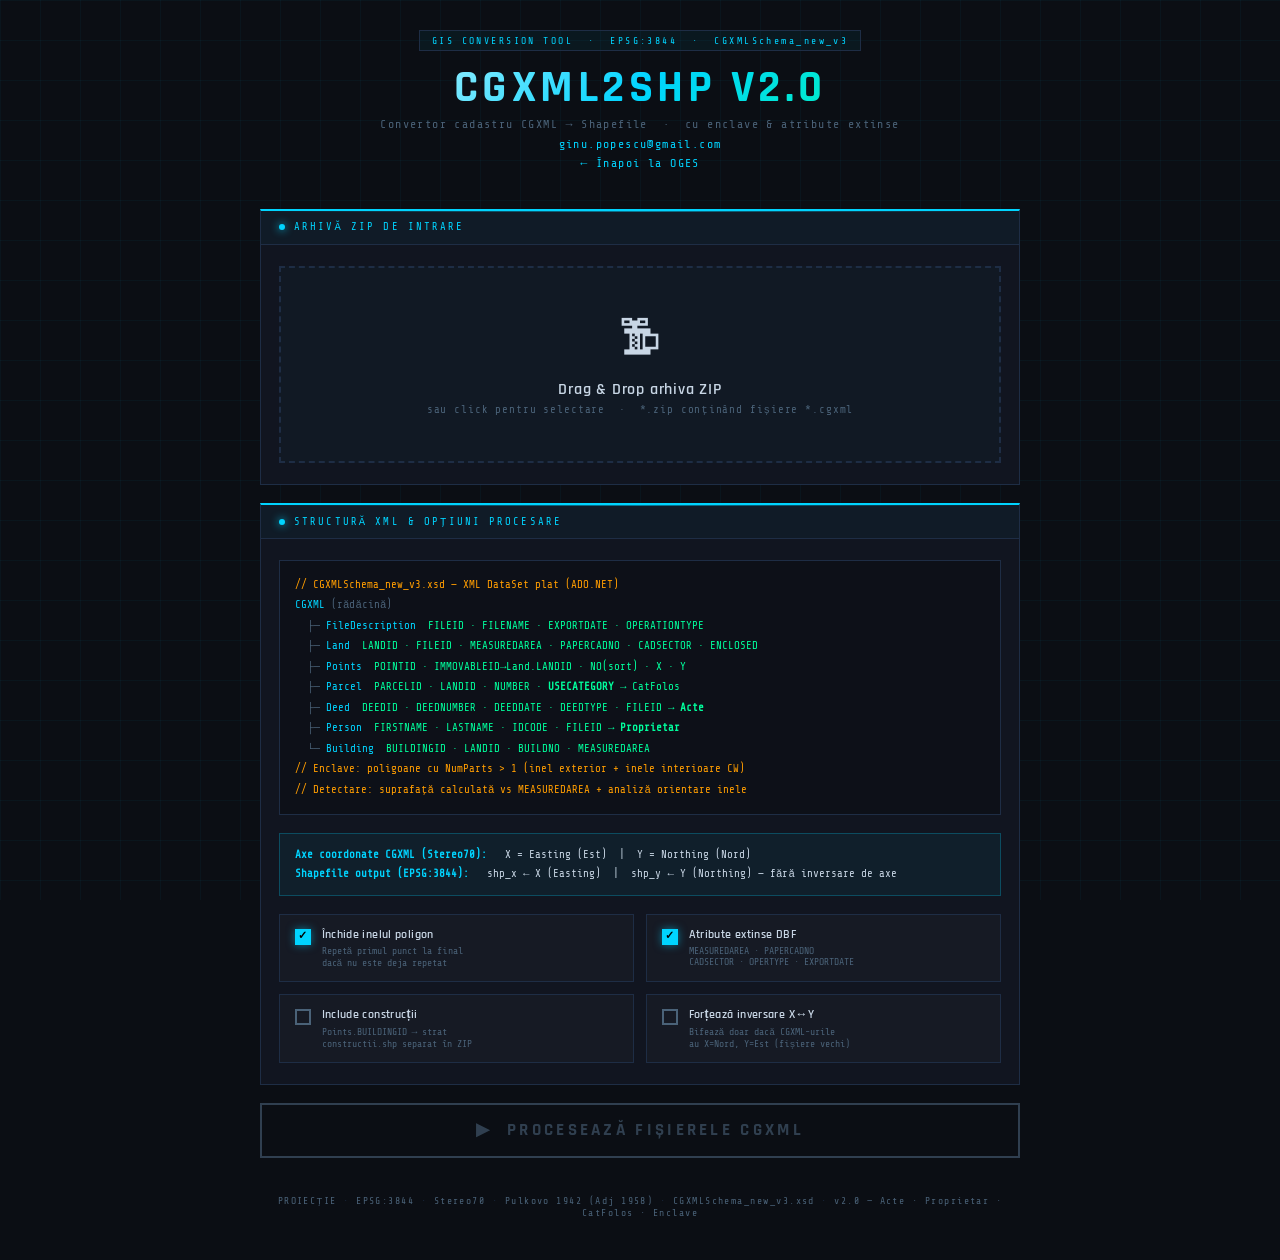
<file: mysite/cgxml2shp/index.html>
<!DOCTYPE html>
<html lang="ro">
<head>
<meta charset="UTF-8">
<meta http-equiv="X-UA-Compatible" content="IE=edge">
<meta name="viewport" content="width=device-width, initial-scale=1.0">
<title>CGXML2SHP v2.0</title>
<link href="https://fonts.googleapis.com/css2?family=Share+Tech+Mono&family=Rajdhani:wght@400;600;700&display=swap" rel="stylesheet">
<script src="lib/jszip.min.js"></script>
<style>
/* ── Reset ── */
*, *::before, *::after { -webkit-box-sizing: border-box; box-sizing: border-box; margin: 0; padding: 0; }

/* ── Variables ── */
:root {
  --bg:      #0b0e14;
  --panel:   #111520;
  --border:  #1e2d45;
  --accent:  #00d4ff;
  --accent2: #00ff9d;
  --warn:    #ff9d00;
  --text:    #c8d6e5;
  --muted:   #4a6278;
  --grid:    rgba(0,212,255,0.04);
}

html { font-size: 15px; }

body {
  background-color: var(--bg);
  color: var(--text);
  font-family: 'Rajdhani', 'Segoe UI', Arial, sans-serif;
  min-height: 100vh;
  padding: 2rem 1rem 3rem;
  position: relative;
  overflow-x: hidden;
}

.bg-grid {
  position: fixed; top: 0; left: 0; right: 0; bottom: 0;
  background-image:
    linear-gradient(var(--grid) 1px, transparent 1px),
    linear-gradient(90deg, var(--grid) 1px, transparent 1px);
  background-size: 40px 40px;
  pointer-events: none; z-index: 0;
}

.container { max-width: 760px; margin: 0 auto; position: relative; z-index: 1; }

/* ── HEADER ── */
header { text-align: center; margin-bottom: 2.5rem; }

.header-badge {
  display: inline-block;
  font-family: 'Share Tech Mono', monospace;
  font-size: 0.65rem;
  color: var(--accent);
  letter-spacing: 0.25em;
  border: 1px solid var(--border);
  padding: 0.25rem 0.8rem;
  margin-bottom: 1rem;
  background: rgba(0,212,255,0.05);
  animation: pulse-border 3s infinite;
}

@keyframes pulse-border {
  0%,100% { border-color: var(--border); }
  50%      { border-color: rgba(0,212,255,0.4); }
}

h1 {
  font-family: 'Rajdhani', sans-serif;
  font-size: 3rem; font-weight: 700;
  letter-spacing: 0.1em; text-transform: uppercase; line-height: 1;
  margin-bottom: 0.5rem;
  color: var(--accent);
  background: linear-gradient(135deg, #fff 0%, #00d4ff 50%, #00ff9d 100%);
  -webkit-background-clip: text; -webkit-text-fill-color: transparent; background-clip: text;
}

.subtitle {
  font-family: 'Share Tech Mono', monospace;
  font-size: 0.78rem; color: var(--muted); letter-spacing: 0.12em; margin-top: 0.4rem;
}
.subtitle a { color: var(--accent); text-decoration: none; }
.subtitle a:hover { text-decoration: underline; }

/* ── PANEL ── */
.panel {
  background: var(--panel); border: 1px solid var(--border);
  border-top: 2px solid var(--accent); margin-bottom: 1.2rem;
  position: relative; overflow: hidden;
}
.panel-accent-line {
  position: absolute; top: 0; left: 0; right: 0; height: 1px;
  background: linear-gradient(90deg, transparent, var(--accent), transparent); opacity: 0.5;
}
.panel-header {
  display: flex; align-items: center; gap: 0.6rem;
  padding: 0.7rem 1.2rem; border-bottom: 1px solid var(--border);
  background: rgba(0,212,255,0.03);
}
.panel-dot {
  width: 6px; height: 6px; border-radius: 50%;
  background: var(--accent); box-shadow: 0 0 8px var(--accent); flex-shrink: 0;
}
.panel-label {
  font-family: 'Share Tech Mono', monospace;
  font-size: 0.7rem; letter-spacing: 0.2em; color: var(--accent); text-transform: uppercase;
}
.panel-body { padding: 1.4rem 1.2rem; }

/* ── DROP ZONE ── */
.drop-zone {
  border: 2px dashed var(--border); padding: 3rem 2rem; text-align: center; cursor: pointer;
  transition: all 0.25s; position: relative; background: rgba(0,212,255,0.02);
}
.drop-zone:hover, .drop-zone.drag-over {
  border-color: var(--accent); background: rgba(0,212,255,0.06);
  box-shadow: inset 0 0 30px rgba(0,212,255,0.05);
}
.drop-zone input[type="file"] {
  position: absolute; top:0; left:0; right:0; bottom:0;
  opacity:0; cursor:pointer; width:100%; height:100%; font-size:0;
}
.drop-icon { font-size: 2.8rem; margin-bottom: 0.8rem; display: block; }
.drop-title { font-size: 1.05rem; font-weight: 600; color: var(--text); margin-bottom: 0.3rem; letter-spacing: 0.05em; }
.drop-hint { font-family: 'Share Tech Mono', monospace; font-size: 0.72rem; color: var(--muted); letter-spacing: 0.08em; }
.file-selected { margin-top: 1rem; font-family: 'Share Tech Mono', monospace; font-size: 0.78rem; color: var(--accent2); display: none; word-break: break-all; }

/* ── SCHEMA INFO ── */
.schema-info {
  font-family: 'Share Tech Mono', monospace; font-size: 0.72rem; color: var(--muted);
  line-height: 1.9; margin-bottom: 1.2rem; padding: 0.9rem 1rem;
  border: 1px solid var(--border); background: rgba(0,0,0,0.25);
}
.sc { color: var(--warn); } .st { color: var(--accent); } .sf { color: var(--accent2); }

/* ── AXIS INFO BOX ── */
.axis-box {
  border: 1px solid rgba(0,212,255,0.25); padding: 0.75rem 1rem;
  background: rgba(0,212,255,0.05); margin-bottom: 1.2rem;
  font-family: 'Share Tech Mono', monospace; font-size: 0.72rem; line-height: 1.8; color: var(--text);
}
.axis-box strong { color: var(--accent); }

/* ── OPTIONS GRID ── */
.options-grid { display: flex; flex-wrap: wrap; gap: 0.8rem; }
.option-item {
  flex: 1 1 46%; display: flex; align-items: flex-start; gap: 0.7rem;
  padding: 0.8rem 1rem; border: 1px solid var(--border); background: rgba(255,255,255,0.02);
  cursor: pointer; transition: all 0.2s; user-select: none;
}
.option-item:hover { border-color: var(--accent); background: rgba(0,212,255,0.04); }
.option-item input[type="checkbox"] {
  appearance: none; width: 16px; height: 16px; min-width: 16px;
  border: 2px solid var(--muted); background: transparent; cursor: pointer;
  position: relative; margin-top: 2px; transition: all 0.2s;
}
.option-item input[type="checkbox"]:checked {
  background: var(--accent); border-color: var(--accent); box-shadow: 0 0 8px rgba(0,212,255,0.5);
}
.option-item input[type="checkbox"]:checked::after {
  content: '\2713'; position: absolute; top: -2px; left: 1px;
  font-size: 11px; color: #000; font-weight: 700;
}
.opt-text { font-size: 0.82rem; font-weight: 600; letter-spacing: 0.03em; line-height: 1.3; }
.opt-sub { font-family: 'Share Tech Mono', monospace; font-size: 0.65rem; color: var(--muted); margin-top: 0.15rem; }

/* ── RUN BUTTON ── */
.btn-run {
  display: block; width: 100%; padding: 1rem;
  font-family: 'Rajdhani', sans-serif; font-size: 1.1rem; font-weight: 700;
  letter-spacing: 0.2em; text-transform: uppercase;
  background: transparent; border: 2px solid var(--accent); color: var(--accent);
  cursor: pointer; transition: all 0.25s; position: relative; overflow: hidden; margin-bottom: 1.2rem;
}
.btn-run:hover:not(:disabled) { color: #000; background: var(--accent); }
.btn-run:disabled { border-color: var(--muted); color: var(--muted); cursor: not-allowed; opacity: 0.6; }

/* ── PROGRESS ── */
.progress-wrap { display: none; height: 3px; background: var(--border); margin-bottom: 1.2rem; overflow: hidden; }
.progress-bar {
  height: 100%; width: 0%;
  background: linear-gradient(90deg, var(--accent), var(--accent2)); transition: width 0.3s;
  box-shadow: 0 0 10px var(--accent);
}
.progress-bar.ind {
  width: 100%;
  background: linear-gradient(90deg, transparent 0%, var(--accent) 50%, transparent 100%);
  background-size: 200% 100%;
  animation: shimmer 1.5s infinite;
}
@keyframes shimmer { 0%{ background-position: -200% 0; } 100%{ background-position: 200% 0; } }

/* ── STATS ── */
.stats-strip {
  display: none; flex-direction: row; border: 1px solid var(--border);
  margin-bottom: 1.2rem; overflow: hidden;
}
.stat-cell { flex: 1; background: var(--panel); padding: 0.8rem 0.5rem; text-align: center; border-right: 1px solid var(--border); }
.stat-cell:last-child { border-right: none; }
.stat-val { font-family: 'Share Tech Mono', monospace; font-size: 1.5rem; color: var(--accent); display: block; line-height: 1; }
.stat-lbl { font-size: 0.65rem; color: var(--muted); letter-spacing: 0.08em; text-transform: uppercase; margin-top: 0.25rem; }

/* ── LOG ── */
.log-area {
  font-family: 'Share Tech Mono', monospace; font-size: 0.74rem; line-height: 1.8;
  max-height: 300px; overflow-y: auto; padding: 1rem; background: #080b10;
  border: 1px solid var(--border); display: none; margin-bottom: 1.2rem;
}
.log-area::-webkit-scrollbar { width: 4px; }
.log-area::-webkit-scrollbar-track { background: transparent; }
.log-area::-webkit-scrollbar-thumb { background: var(--border); }
.log-line { display: block; }
.log-line.info  { color: var(--text); }
.log-line.ok    { color: var(--accent2); }
.log-line.warn  { color: var(--warn); }
.log-line.error { color: #ff4444; }
.log-line.head  { color: var(--accent); }
.log-line.dim   { color: var(--muted); }
.log-line::before { content: '▶  '; color: var(--muted); }

/* ── DOWNLOAD BUTTON ── */
.btn-download {
  display: none; width: 100%; padding: 1rem;
  font-family: 'Rajdhani', sans-serif; font-size: 1.05rem; font-weight: 700;
  letter-spacing: 0.15em; text-transform: uppercase;
  background: rgba(0,255,157,0.07); border: 2px solid var(--accent2); color: var(--accent2);
  cursor: pointer; transition: all 0.25s;
}
.btn-download:hover { color: #000; background: var(--accent2); }

/* ── FOOTER ── */
footer {
  text-align: center; margin-top: 2.5rem;
  font-family: 'Share Tech Mono', monospace; font-size: 0.65rem; color: var(--muted); letter-spacing: 0.15em;
}
footer .sep { color: var(--border); }

@media (max-width: 520px) {
  h1 { font-size: 2rem; }
  .option-item { flex: 1 1 100%; }
  .stats-strip { flex-wrap: wrap; }
  .stat-cell { flex: 0 0 50%; }
}
</style>
</head>
<body>
<div class="bg-grid"></div>
<div class="container">

  <header>
    <div class="header-badge">GIS CONVERSION TOOL &nbsp;&middot;&nbsp; EPSG:3844 &nbsp;&middot;&nbsp; CGXMLSchema_new_v3</div>
    <h1>CGXML2SHP v2.0</h1>
    <div class="subtitle">Convertor cadastru CGXML &rarr; Shapefile &nbsp;&middot;&nbsp; cu enclave &amp; atribute extinse</div>
    <div class="subtitle"><a href="mailto:ginu.popescu@gmail.com">ginu.popescu@gmail.com</a></div>
    <div class="subtitle"><a href="../index.html">&larr; Înapoi la OGES</a></div>
  </header>

  <!-- INPUT -->
  <div class="panel">
    <div class="panel-accent-line"></div>
    <div class="panel-header"><div class="panel-dot"></div><span class="panel-label">Arhivă ZIP de intrare</span></div>
    <div class="panel-body">
      <div class="drop-zone" id="dropZone">
        <input type="file" id="fileInput" accept=".zip" title="Selectați arhiva ZIP">
        <span class="drop-icon">🗜</span>
        <div class="drop-title">Drag &amp; Drop arhiva ZIP</div>
        <div class="drop-hint">sau click pentru selectare &nbsp;&middot;&nbsp; *.zip conținând fișiere *.cgxml</div>
        <div class="file-selected" id="fileSelected"></div>
      </div>
    </div>
  </div>

  <!-- OPTIONS -->
  <div class="panel">
    <div class="panel-accent-line"></div>
    <div class="panel-header"><div class="panel-dot"></div><span class="panel-label">Structură XML &amp; Opțiuni procesare</span></div>
    <div class="panel-body">

      <div class="schema-info">
        <span class="sc">// CGXMLSchema_new_v3.xsd — XML DataSet plat (ADO.NET)</span><br>
        <span class="st">CGXML</span> (rădăcină)<br>
        &nbsp;&nbsp;├─ <span class="st">FileDescription</span>&nbsp;&nbsp;<span class="sf">FILEID · FILENAME · EXPORTDATE · OPERATIONTYPE</span><br>
        &nbsp;&nbsp;├─ <span class="st">Land</span>&nbsp;&nbsp;<span class="sf">LANDID · FILEID · MEASUREDAREA · PAPERCADNO · CADSECTOR · ENCLOSED</span><br>
        &nbsp;&nbsp;├─ <span class="st">Points</span>&nbsp;&nbsp;<span class="sf">POINTID · IMMOVABLEID→Land.LANDID · NO(sort) · X · Y</span><br>
        &nbsp;&nbsp;├─ <span class="st">Parcel</span>&nbsp;&nbsp;<span class="sf">PARCELID · LANDID · NUMBER · <strong>USECATEGORY</strong> → CatFolos</span><br>
        &nbsp;&nbsp;├─ <span class="st">Deed</span>&nbsp;&nbsp;<span class="sf">DEEDID · DEEDNUMBER · DEEDDATE · DEEDTYPE · FILEID → <strong>Acte</strong></span><br>
        &nbsp;&nbsp;├─ <span class="st">Person</span>&nbsp;&nbsp;<span class="sf">FIRSTNAME · LASTNAME · IDCODE · FILEID → <strong>Proprietar</strong></span><br>
        &nbsp;&nbsp;└─ <span class="st">Building</span>&nbsp;&nbsp;<span class="sf">BUILDINGID · LANDID · BUILDNO · MEASUREDAREA</span><br>
        <span class="sc">// Enclave: poligoane cu NumParts &gt; 1 (inel exterior + inele interioare CW)</span><br>
        <span class="sc">// Detectare: suprafață calculată vs MEASUREDAREA + analiză orientare inele</span>
      </div>

      <div class="axis-box">
        <strong>Axe coordonate CGXML (Stereo70):</strong>&nbsp;&nbsp;
        X = Easting (Est)&nbsp;&nbsp;|&nbsp;&nbsp;Y = Northing (Nord)<br>
        <strong>Shapefile output (EPSG:3844):</strong>&nbsp;&nbsp;
        shp_x ← X (Easting)&nbsp;&nbsp;|&nbsp;&nbsp;shp_y ← Y (Northing)&nbsp;&mdash;&nbsp;fără inversare de axe
      </div>

      <div class="options-grid">
        <label class="option-item">
          <input type="checkbox" id="optCloseRing" checked>
          <div>
            <div class="opt-text">Închide inelul poligon</div>
            <div class="opt-sub">Repetă primul punct la final<br>dacă nu este deja repetat</div>
          </div>
        </label>
        <label class="option-item">
          <input type="checkbox" id="optRichDBF" checked>
          <div>
            <div class="opt-text">Atribute extinse DBF</div>
            <div class="opt-sub">MEASUREDAREA · PAPERCADNO<br>CADSECTOR · OPERTYPE · EXPORTDATE</div>
          </div>
        </label>
        <label class="option-item">
          <input type="checkbox" id="optBuildings">
          <div>
            <div class="opt-text">Include construcții</div>
            <div class="opt-sub">Points.BUILDINGID → strat<br>constructii.shp separat în ZIP</div>
          </div>
        </label>
        <label class="option-item">
          <input type="checkbox" id="optSwapXY">
          <div>
            <div class="opt-text">Forțează inversare X↔Y</div>
            <div class="opt-sub">Bifează doar dacă CGXML-urile<br>au X=Nord, Y=Est (fișiere vechi)</div>
          </div>
        </label>
      </div>
    </div>
  </div>

  <!-- RUN -->
  <button type="button" class="btn-run" id="btnRun" disabled>
    ▶&nbsp;&nbsp;Procesează fișierele CGXML
  </button>

  <!-- PROGRESS -->
  <div class="progress-wrap" id="progressWrap">
    <div class="progress-bar ind" id="progressBar"></div>
  </div>

  <!-- STATS -->
  <div class="stats-strip" id="statsStrip">
    <div class="stat-cell"><span class="stat-val" id="statFiles">0</span><div class="stat-lbl">Fișiere CGXML</div></div>
    <div class="stat-cell"><span class="stat-val" id="statLands">0</span><div class="stat-lbl">Terenuri Land</div></div>
    <div class="stat-cell"><span class="stat-val" id="statPolys">0</span><div class="stat-lbl">Poligoane SHP</div></div>
    <div class="stat-cell"><span class="stat-val" id="statEnclaves">0</span><div class="stat-lbl">Cu enclave</div></div>
    <div class="stat-cell"><span class="stat-val" id="statPts">0</span><div class="stat-lbl">Puncte totale</div></div>
  </div>

  <!-- LOG -->
  <div class="log-area" id="logArea"></div>

  <!-- DOWNLOAD -->
  <button type="button" class="btn-download" id="btnDownload">
    ⬇&nbsp;&nbsp;Descarcă arhiva ZIP cu fișierele SHP
  </button>

  <footer>
    PROIECȚIE <span class="sep">&middot;</span> EPSG:3844
    <span class="sep">&middot;</span> Stereo70
    <span class="sep">&middot;</span> Pulkovo 1942 (Adj 1958)
    <span class="sep">&middot;</span> CGXMLSchema_new_v3.xsd
    <span class="sep">&middot;</span> v2.0 — Acte · Proprietar · CatFolos · Enclave
  </footer>

</div>

<script>
/*
 * CGXML to SHP — Browser Shapefile Generator  v2.0
 * Schema : CGXMLSchema_new_v3.xsd
 * Output : EPSG:3844 (Stereo70 / Pulkovo 1942 Adj 1958)
 *
 * Nou în v2.0:
 *   - Atribute: Acte (din Deed), Proprietar (din Person: Firstname+Lastname+IDcode),
 *               CatFolos (din Parcel.USECATEGORY)
 *   - Suport enclave: poligoane cu mai multe inele (NumParts > 1)
 *     Detectare: inel outer = CCW, inele inner (enclave) = CW
 *     Verificare vs MEASUREDAREA pentru logging
 *
 * Relaţii schema:
 *   Points.IMMOVABLEID    → Land.LANDID
 *   Land.FILEID           → FileDescription.FILEID
 *   Deed.FILEID           → FileDescription.FILEID  (toate actele fișierului)
 *   Person.FILEID         → FileDescription.FILEID  (toți proprietarii fișierului)
 *   Parcel.LANDID         → Land.LANDID
 *
 * Coordonate:
 *   CGXML X = Easting  → SHP x (fără swap implicit)
 *   CGXML Y = Northing → SHP y
 */

/* ── PRJ string (EPSG:3844) ── */
var PRJ = 'PROJCS["Pulkovo_1942_Adj_1958_Stereo70",' +
  'GEOGCS["GCS_Pulkovo_1942_Adj_1958",' +
  'DATUM["D_Pulkovo_1942_Adj_1958",' +
  'SPHEROID["Krassowsky_1940",6378245.0,298.3]],' +
  'PRIMEM["Greenwich",0.0],' +
  'UNIT["Degree",0.0174532925199433]],' +
  'PROJECTION["Double_Stereographic"],' +
  'PARAMETER["False_Easting",500000.0],' +
  'PARAMETER["False_Northing",500000.0],' +
  'PARAMETER["Central_Meridian",25.0],' +
  'PARAMETER["Scale_Factor",0.99975],' +
  'PARAMETER["Latitude_Of_Origin",46.0],' +
  'UNIT["Meter",1.0]]';

/* ── State ── */
var selectedFile  = null;
var outputZipBlob = null;

/* ── DOM refs ── */
var elLog   = document.getElementById('logArea');
var elRun   = document.getElementById('btnRun');
var elDl    = document.getElementById('btnDownload');
var elStats = document.getElementById('statsStrip');
var elProg  = document.getElementById('progressWrap');
var elDZ    = document.getElementById('dropZone');
var elFI    = document.getElementById('fileInput');
var elFSel  = document.getElementById('fileSelected');

/* ── Logging ── */
function log(msg, cls) {
  cls = cls || 'info';
  elLog.style.display = 'block';
  var s = document.createElement('span');
  s.className = 'log-line ' + cls;
  s.textContent = msg;
  elLog.appendChild(s);
  elLog.scrollTop = elLog.scrollHeight;
}
function clearLog() {
  while (elLog.firstChild) elLog.removeChild(elLog.firstChild);
  elLog.style.display = 'none';
}
function setProg(on) { elProg.style.display = on ? 'block' : 'none'; }

/* ── File input ── */
function handleFile(f) {
  if (!f) return;
  if (f.name.toLowerCase().indexOf('.zip') === -1) { alert('Vă rugăm selectați un fișier .zip'); return; }
  selectedFile = f;
  elFSel.style.display = 'block';
  elFSel.textContent = '📁 ' + f.name + '  (' + (f.size / 1024).toFixed(1) + ' KB)';
  elRun.disabled = false;
  elDl.style.display = 'none';
  outputZipBlob = null;
  elStats.style.display = 'none';
  clearLog();
}

elFI.addEventListener('change', function(e) {
  var files = e.target.files;
  if (files && files[0]) handleFile(files[0]);
});
elDZ.addEventListener('dragover',  function(e){ e.preventDefault(); e.stopPropagation(); elDZ.classList.add('drag-over'); });
elDZ.addEventListener('dragleave', function(e){ e.preventDefault(); elDZ.classList.remove('drag-over'); });
elDZ.addEventListener('drop',      function(e){
  e.preventDefault(); e.stopPropagation(); elDZ.classList.remove('drag-over');
  if (e.dataTransfer && e.dataTransfer.files && e.dataTransfer.files[0]) handleFile(e.dataTransfer.files[0]);
});

/* ── Run ── */
elRun.addEventListener('click', function() { processAll(); });

function processAll() {
  if (!selectedFile) return;
  clearLog(); setProg(true); elRun.disabled = true;
  elDl.style.display = 'none'; outputZipBlob = null; elStats.style.display = 'none';

  var reader = new FileReader();
  reader.onload = function(e) {
    JSZip.loadAsync(e.target.result).then(function(zip) {
      return processZip(zip);
    }).catch(function(err) {
      log('EROARE JSZip: ' + err.message, 'error');
      setProg(false); elRun.disabled = false;
    });
  };
  reader.onerror = function() {
    log('EROARE: Nu s-a putut citi fișierul.', 'error');
    setProg(false); elRun.disabled = false;
  };
  reader.readAsArrayBuffer(selectedFile);
}

function processZip(zip) {
  log('Citire arhivă ZIP ...', 'head');
  var entries = [];
  zip.forEach(function(relPath, zipFile) {
    if (!zipFile.dir && relPath.toLowerCase().indexOf('.cgxml') !== -1)
      entries.push({ path: relPath, file: zipFile });
  });

  if (entries.length === 0) {
    log('EROARE: Nu există fișiere .cgxml în arhivă!', 'error');
    setProg(false); elRun.disabled = false;
    return Promise.resolve();
  }
  log('Găsite ' + entries.length + ' fișier(e) CGXML', 'ok');

  var swapXY    = document.getElementById('optSwapXY').checked;
  var closeRing = document.getElementById('optCloseRing').checked;
  var richDBF   = document.getElementById('optRichDBF').checked;
  var inclBld   = document.getElementById('optBuildings').checked;

  var allLandPolys = [], allBldPolys = [];
  var totalLands = 0, totalPts = 0, totalEnclaves = 0;

  var chain = Promise.resolve();
  for (var fi = 0; fi < entries.length; fi++) {
    (function(idx) {
      chain = chain.then(function() {
        var entry = entries[idx];
        var fname = entry.path.split('/').pop();
        log('[' + (idx+1) + '/' + entries.length + ']  ' + fname, 'head');

        return entry.file.async('string').then(function(xml) {
          var result;
          try { result = parseCGXML(xml, fname, swapXY, closeRing, inclBld); }
          catch(e) { log('  -> Eroare XML: ' + e.message, 'error'); return; }

          totalLands += result.nLands;
          log('  Land-uri: ' + result.nLands + '  |  Puncte brute: ' + result.nRawPts, 'dim');
          if (result.nSkipped > 0) log('  Ignorate (< 3 puncte): ' + result.nSkipped, 'warn');

          for (var i = 0; i < result.landPolys.length; i++) {
            var poly = result.landPolys[i];
            poly.attrs.ID = allLandPolys.length + 1;
            var nPts = 0;
            for (var r = 0; r < poly.rings.length; r++) nPts += poly.rings[r].length;
            totalPts += nPts;
            if (poly.rings.length > 1) totalEnclaves++;
            log('  OK LANDID=' + poly.attrs.LANDID +
                '  rings=' + poly.rings.length +
                '  pct=' + nPts +
                '  PAPERCADNO="' + (poly.attrs.PAPERCADNO || '-') + '"' +
                (poly.rings.length > 1 ? '  [ENCLAVĂ]' : ''), poly.rings.length > 1 ? 'warn' : 'ok');
            allLandPolys.push(poly);
          }

          if (inclBld) {
            for (var j = 0; j < result.bldPolys.length; j++) {
              var bp = result.bldPolys[j]; bp.attrs.ID = allBldPolys.length + 1;
              allBldPolys.push(bp);
            }
            if (result.bldPolys.length > 0) log('  Construcții: ' + result.bldPolys.length, 'info');
          }
        }).catch(function(e) { log('  -> Eroare citire: ' + e.message, 'error'); });
      });
    })(fi);
  }

  return chain.then(function() {
    if (allLandPolys.length === 0) {
      log('EROARE: Niciun poligon Land valid!', 'error');
      setProg(false); elRun.disabled = false; return;
    }
    log('--- TOTAL: ' + allLandPolys.length + ' poligoane, ' + totalEnclaves + ' cu enclave, ' + totalPts + ' puncte', 'head');
    log('Generare fișiere shapefile ...', 'info');

    var shpL = buildSHP(allLandPolys);
    var dbfL = buildDBF(allLandPolys, richDBF, 'land');

    var outZip = new JSZip();
    outZip.file('teren.shp', shpL.shpBuf);
    outZip.file('teren.shx', shpL.shxBuf);
    outZip.file('teren.dbf', dbfL);
    outZip.file('teren.prj', PRJ);
    outZip.file('teren.cpg', 'UTF-8');

    if (inclBld && allBldPolys.length > 0) {
      var shpB = buildSHP(allBldPolys);
      var dbfB = buildDBF(allBldPolys, richDBF, 'building');
      outZip.file('constructii.shp', shpB.shpBuf);
      outZip.file('constructii.shx', shpB.shxBuf);
      outZip.file('constructii.dbf', dbfB);
      outZip.file('constructii.prj', PRJ);
      outZip.file('constructii.cpg', 'UTF-8');
      log('Strat constructii.shp: ' + allBldPolys.length + ' poligoane', 'ok');
    }

    return outZip.generateAsync({ type: 'blob', compression: 'DEFLATE' }).then(function(blob) {
      outputZipBlob = blob;
      log('ZIP generat: ' + (blob.size / 1024).toFixed(1) + ' KB', 'ok');
      document.getElementById('statFiles').textContent    = entries.length;
      document.getElementById('statLands').textContent    = totalLands;
      document.getElementById('statPolys').textContent    = allLandPolys.length;
      document.getElementById('statEnclaves').textContent = totalEnclaves;
      document.getElementById('statPts').textContent      = totalPts;
      elStats.style.display = 'flex';
      elDl.style.display = 'block';
      setProg(false); elRun.disabled = false;
    });
  });
}

/* ════════════════════════════════════════════════════════════
   CGXML PARSER — CGXMLSchema_new_v3.xsd
   ════════════════════════════════════════════════════════════ */
function parseCGXML(xmlText, filename, swapXY, closeRing, inclBld) {
  var parser = new DOMParser();
  var doc    = parser.parseFromString(xmlText, 'application/xml');
  var pe = doc.querySelector('parsererror') || doc.getElementsByTagName('parsererror')[0];
  if (pe) throw new Error(pe.textContent.slice(0, 120));

  /* ── helpers ── */
  function childEl(el, tag) {
    var ch = el.children || el.childNodes;
    for (var i = 0; i < ch.length; i++) if (ch[i].tagName === tag) return ch[i];
    return null;
  }
  function ct(el, tag) { var c = childEl(el, tag); return c ? (c.textContent || '').trim() : ''; }
  function cf(el, tag) { var v = ct(el, tag); return v !== '' ? parseFloat(v) : NaN; }
  function ci(el, tag) { var v = ct(el, tag); return v !== '' ? parseInt(v, 10) : NaN; }

  /* ── FileDescription ── */
  var fdMap = {};
  var fdEls = doc.getElementsByTagName('FileDescription');
  for (var i = 0; i < fdEls.length; i++) {
    var fd = fdEls[i], fdId = ci(fd, 'FILEID');
    if (!isNaN(fdId)) fdMap[fdId] = {
      FILENAME:      ct(fd, 'FILENAME'),
      EXPORTDATE:    ct(fd, 'EXPORTDATE').slice(0, 10),
      OPERATIONTYPE: ct(fd, 'OPERATIONTYPE'),
    };
  }

  /* ── Deed — group by FILEID, concatenate DEEDNUMBER/DEEDDATE/DEEDTYPE ── */
  var deedsByFile = {};  /* fileid → array of deed strings */
  var deedEls = doc.getElementsByTagName('Deed');
  for (var i = 0; i < deedEls.length; i++) {
    var dEl = deedEls[i];
    var dFid = ci(dEl, 'FILEID');
    if (isNaN(dFid)) continue;
    var dNum  = ct(dEl, 'DEEDNUMBER');
    var dDate = ct(dEl, 'DEEDDATE').slice(0, 10);
    var dType = ct(dEl, 'DEEDTYPE');
    var dStr  = [dType, dNum, dDate].filter(Boolean).join('/');
    if (!deedsByFile[dFid]) deedsByFile[dFid] = [];
    deedsByFile[dFid].push(dStr);
  }

  /* ── Person — group by FILEID, build "Prenume NUME (IDcode)" strings ── */
  var personsByFile = {};  /* fileid → array of person strings */
  var personEls = doc.getElementsByTagName('Person');
  for (var i = 0; i < personEls.length; i++) {
    var pEl  = personEls[i];
    var pFid = ci(pEl, 'FILEID');
    if (isNaN(pFid)) continue;
    var fn  = ct(pEl, 'FIRSTNAME');
    var ln  = ct(pEl, 'LASTNAME');
    var idc = ct(pEl, 'IDCODE');
    var parts = [];
    if (fn) parts.push(fn);
    if (ln) parts.push(ln);
    var pStr = parts.join(' ');
    if (idc) pStr += ' (' + idc + ')';
    if (!personsByFile[pFid]) personsByFile[pFid] = [];
    if (pStr.trim()) personsByFile[pFid].push(pStr);
  }

  /* ── Land ── */
  var landMap = {};
  var landEls = doc.getElementsByTagName('Land');
  for (var i = 0; i < landEls.length; i++) {
    var lEl = landEls[i], lId = ci(lEl, 'LANDID');
    if (!isNaN(lId)) landMap[lId] = {
      LANDID:       lId,
      FILEID:       ci(lEl, 'FILEID'),
      CADSECTOR:    ct(lEl, 'CADSECTOR'),
      MEASUREDAREA: cf(lEl, 'MEASUREDAREA'),
      PAPERCADNO:   ct(lEl, 'PAPERCADNO'),
      E2IDENTIFIER: ct(lEl, 'E2IDENTIFIER'),
      TOPONO:       ct(lEl, 'TOPONO'),
      CADGENNO:     ct(lEl, 'CADGENNO'),
      ENCLOSED:     ct(lEl, 'ENCLOSED').toLowerCase() === 'true',
    };
  }

  /* ── Parcel — group by LANDID, collect USECATEGORY values ── */
  var parcelsByLand = {};  /* landId → array of USECATEGORY strings */
  var parcelEls = doc.getElementsByTagName('Parcel');
  for (var i = 0; i < parcelEls.length; i++) {
    var pcel = parcelEls[i], pLid = ci(pcel, 'LANDID');
    if (isNaN(pLid)) continue;
    var uc = ct(pcel, 'USECATEGORY');
    if (!parcelsByLand[pLid]) parcelsByLand[pLid] = [];
    if (uc && parcelsByLand[pLid].indexOf(uc) === -1) parcelsByLand[pLid].push(uc);
  }

  /* ── Building ── */
  var bldMap = {};
  if (inclBld) {
    var bldEls = doc.getElementsByTagName('Building');
    for (var i = 0; i < bldEls.length; i++) {
      var bEl = bldEls[i], bId = ci(bEl, 'BUILDINGID');
      if (!isNaN(bId)) bldMap[bId] = {
        BUILDINGID: bId, LANDID: ci(bEl, 'LANDID'),
        BUILDNO: ci(bEl, 'BUILDNO'), MEASUREDAREA: cf(bEl, 'MEASUREDAREA'),
      };
    }
  }

  /* ── Points — group by IMMOVABLEID / BUILDINGID ── */
  var ptsByLand = {}, ptsByBld = {}, nRawPts = 0;
  var ptEls = doc.getElementsByTagName('Points');
  for (var i = 0; i < ptEls.length; i++) {
    var pEl   = ptEls[i];
    var immId = ci(pEl, 'IMMOVABLEID');
    var bldId = ci(pEl, 'BUILDINGID');
    var noStr = ct(pEl, 'NO');
    var xv    = cf(pEl, 'X');
    var yv    = cf(pEl, 'Y');
    if (isNaN(xv) || isNaN(yv)) continue;
    nRawPts++;
    var no = noStr !== '' ? parseFloat(noStr) : nRawPts;
    if (isNaN(no)) no = nRawPts;
    var pt = { no: no, x: xv, y: yv };
    if (!isNaN(immId)) { if (!ptsByLand[immId]) ptsByLand[immId] = []; ptsByLand[immId].push(pt); }
    if (inclBld && !isNaN(bldId)) { if (!ptsByBld[bldId]) ptsByBld[bldId] = []; ptsByBld[bldId].push(pt); }
  }

  /* ── Shoelace formula — signed area (positive = CCW) ── */
  function signedArea(coords) {
    var a = 0, n = coords.length;
    for (var i = 0, j = n - 1; i < n; j = i++) {
      a += (coords[j][0] + coords[i][0]) * (coords[j][1] - coords[i][1]);
    }
    return a / 2;
  }

  /* ── Close a ring ── */
  function closeRingArr(coords, doClose) {
    if (!doClose || coords.length === 0) return coords;
    var f = coords[0], l = coords[coords.length - 1];
    if (f[0] !== l[0] || f[1] !== l[1]) coords.push([f[0], f[1]]);
    return coords;
  }

  /* ── Build Land polygons with enclave support ── */
  var landPolys = [], nSkipped = 0;

  for (var landId in ptsByLand) {
    if (!ptsByLand.hasOwnProperty(landId)) continue;
    var pts  = ptsByLand[landId];
    var lid  = parseInt(landId, 10);
    var land = landMap[lid] || { LANDID: lid };
    var fd2  = fdMap[land.FILEID] || {};

    /* Sort ascending by NO */
    pts.sort(function(a, b) { return a.no - b.no; });

    /* Map coords */
    var allCoords = [];
    for (var k = 0; k < pts.length; k++) {
      var p = pts[k];
      allCoords.push(swapXY ? [p.y, p.x] : [p.x, p.y]);
    }
    if (allCoords.length < 3) { nSkipped++; continue; }

    /*
     * Enclave detection strategy:
     * The CGXML schema uses a single flat sequence of points for a Land.
     * When there is an enclave, the points form multiple sub-rings.
     * We detect sub-ring boundaries by:
     *   1. Finding repeated coordinate pairs (ring closure points)
     *   2. Using the difference between calculated area and MEASUREDAREA
     *      as a hint that multiple rings are needed.
     *
     * Algorithm: split the flat point list into rings by detecting
     * where the sequence "resets" — a point that equals an earlier point
     * signals a closed ring. We then classify rings as outer (CCW) or
     * inner/hole (CW) using the signed area.
     */
    var rings = splitIntoRings(allCoords, closeRing);

    if (rings.length === 0) { nSkipped++; continue; }

    /* Check total calculated area vs MEASUREDAREA */
    var calcArea = 0;
    for (var r = 0; r < rings.length; r++) {
      var sa = signedArea(rings[r]);
      calcArea += Math.abs(sa);
    }
    var measArea = isNaN(land.MEASUREDAREA) ? 0 : land.MEASUREDAREA;
    var areaDiff = measArea > 0 ? Math.abs(calcArea - measArea) / measArea * 100 : 0;

    /* Prepare attributes */
    var acte      = (deedsByFile[land.FILEID]   || []).join('; ').slice(0, 200);
    var proprs    = (personsByFile[land.FILEID] || []).join('; ').slice(0, 200);
    var catFolos  = (parcelsByLand[lid]         || []).join(',').slice(0, 50);

    landPolys.push({
      rings: rings,
      /* For SHP bbox and coords we need flat coords — rings[0] is outer */
      coords: rings[0],  /* kept for compatibility */
      attrs: {
        LANDID:       lid,
        MEASRD_AREA:  measArea,
        PAPERCADNO:   (land.PAPERCADNO   || '').slice(0, 50),
        E2IDENTIF:    (land.E2IDENTIFIER || '').slice(0, 50),
        CADSECTOR:    (land.CADSECTOR    || '').slice(0, 50),
        TOPONO:       (land.TOPONO       || '').slice(0, 50),
        FILENAME:     (fd2.FILENAME      || filename).slice(0, 50),
        OPERTYPE:     (fd2.OPERATIONTYPE || '').slice(0, 50),
        EXPORTDATE:   (fd2.EXPORTDATE    || '').slice(0, 12),
        ACTE:         acte,
        PROPRIETAR:   proprs,
        CATFOLOS:     catFolos,
        AREA_DIFF:    areaDiff.toFixed(2),
      }
    });
  }

  /* ── Build Building polygons ── */
  var bldPolys = [];
  if (inclBld) {
    for (var bIdStr in ptsByBld) {
      if (!ptsByBld.hasOwnProperty(bIdStr)) continue;
      var bpts = ptsByBld[bIdStr], bid = parseInt(bIdStr, 10), bld = bldMap[bid] || { BUILDINGID: bid };
      bpts.sort(function(a,b){ return a.no - b.no; });
      var bc = [];
      for (var k = 0; k < bpts.length; k++) { var bp = bpts[k]; bc.push(swapXY ? [bp.y,bp.x] : [bp.x,bp.y]); }
      if (bc.length < 3) continue;
      bc = closeRingArr(bc, closeRing);
      bldPolys.push({
        rings: [bc], coords: bc,
        attrs: {
          BUILDINGID: bid, LANDID: isNaN(bld.LANDID)?0:bld.LANDID,
          BUILDNO: isNaN(bld.BUILDNO)?0:bld.BUILDNO,
          MEASRD_AREA: isNaN(bld.MEASUREDAREA)?0:bld.MEASUREDAREA,
          FILENAME: filename.slice(0,50),
        }
      });
    }
  }

  return {
    landPolys: landPolys, bldPolys: bldPolys,
    nLands: countKeys(landMap), nRawPts: nRawPts, nSkipped: nSkipped,
  };
}

/*
 * splitIntoRings — splits a flat coordinate array into rings.
 *
 * Strategy: detect ring closures by finding a point in the sequence
 * that matches an earlier point. This handles the most common CGXML
 * enclave encoding where the outer ring points come first, then the
 * hole ring points (which may start at an already-seen coordinate).
 *
 * Fallback: if no repeated point is found but area is ambiguous,
 * return all points as a single ring.
 */
function splitIntoRings(coords, doClose) {
  var rings = [];
  var n = coords.length;

  /* Build a quick lookup: coord key → first index seen */
  function key(c) { return c[0].toFixed(4) + '|' + c[1].toFixed(4); }

  var seen = {};
  var ringStart = 0;

  for (var i = 0; i < n; i++) {
    var k = key(coords[i]);
    if (i > ringStart && seen[k] !== undefined && seen[k] >= ringStart) {
      /* Found a closing point — the ring goes from ringStart to i (inclusive) */
      var ring = coords.slice(ringStart, i + 1);
      if (ring.length >= 3) {
        if (doClose) {
          var f = ring[0], l = ring[ring.length - 1];
          if (f[0] !== l[0] || f[1] !== l[1]) ring.push([f[0], f[1]]);
        }
        rings.push(ring);
      }
      ringStart = i + 1;
      seen = {};
      continue;
    }
    seen[k] = i;
  }

  /* Remaining points after last ring closure */
  if (ringStart < n) {
    var rem = coords.slice(ringStart);
    if (rem.length >= 3) {
      if (doClose) {
        var rf = rem[0], rl = rem[rem.length - 1];
        if (rf[0] !== rl[0] || rf[1] !== rl[1]) rem.push([rf[0], rf[1]]);
      }
      rings.push(rem);
    }
  }

  /* If no ring boundary was found, return all as one ring */
  if (rings.length === 0) {
    var single = coords.slice();
    if (doClose && single.length >= 3) {
      var sf = single[0], sl = single[single.length - 1];
      if (sf[0] !== sl[0] || sf[1] !== sl[1]) single.push([sf[0], sf[1]]);
    }
    return single.length >= 3 ? [single] : [];
  }

  /*
   * Ensure correct winding:
   * Outer ring (rings[0]) must be CCW (positive signed area in Cartesian).
   * Inner rings (holes / enclaves) must be CW (negative signed area).
   * The SHP spec requires outer ring CCW, holes CW for ESRI.
   * Note: some GIS tools use the opposite convention — we follow ESRI.
   */
  function signedArea(ring) {
    var a = 0, m = ring.length;
    for (var ii = 0, jj = m - 1; ii < m; jj = ii++) {
      a += (ring[jj][0] + ring[ii][0]) * (ring[jj][1] - ring[ii][1]);
    }
    return a / 2;
  }
  function reverseRing(ring) { return ring.slice().reverse(); }

  /* Sort rings by absolute area descending — largest is outer */
  rings.sort(function(a, b) { return Math.abs(signedArea(b)) - Math.abs(signedArea(a)); });

  /* Outer ring should be CCW (positive area) */
  if (signedArea(rings[0]) < 0) rings[0] = reverseRing(rings[0]);
  /* Inner rings (holes) should be CW (negative area) */
  for (var r = 1; r < rings.length; r++) {
    if (signedArea(rings[r]) > 0) rings[r] = reverseRing(rings[r]);
  }

  return rings;
}

function countKeys(obj) { var n=0; for (var k in obj) if (obj.hasOwnProperty(k)) n++; return n; }

/* ════════════════════════════════════════════════════════════
   SHAPEFILE BUILDER — Esri SHP + SHX (Shape Type 5: Polygon)
   Supports NumParts > 1 for enclaves/holes.
   ════════════════════════════════════════════════════════════ */
function buildSHP(polygons) {
  /* Pre-compute content sizes for each record */
  var cSizes = [];
  for (var i = 0; i < polygons.length; i++) {
    var rings = polygons[i].rings;
    var numParts = rings.length;
    var numPoints = 0;
    for (var r = 0; r < rings.length; r++) numPoints += rings[r].length;
    /* shapeType(4) + bbox(32) + numParts(4) + numPoints(4) + parts[numParts](4*numParts) + coords(numPoints*16) */
    cSizes.push(4 + 32 + 4 + 4 + 4 * numParts + numPoints * 16);
  }

  var shpLen = 100;
  for (var i = 0; i < cSizes.length; i++) shpLen += 8 + cSizes[i];
  var shxLen = 100 + polygons.length * 8;

  /* Global bounding box */
  var xn=Infinity, yn=Infinity, xx=-Infinity, yx=-Infinity;
  for (var i = 0; i < polygons.length; i++) {
    var rings = polygons[i].rings;
    for (var r = 0; r < rings.length; r++) {
      var cs = rings[r];
      for (var j = 0; j < cs.length; j++) {
        if (cs[j][0]<xn) xn=cs[j][0]; if (cs[j][0]>xx) xx=cs[j][0];
        if (cs[j][1]<yn) yn=cs[j][1]; if (cs[j][1]>yx) yx=cs[j][1];
      }
    }
  }
  if (!isFinite(xn)) { xn=yn=xx=yx=0; }

  var shpBuf = new ArrayBuffer(shpLen);
  var shxBuf = new ArrayBuffer(shxLen);
  var sv = new DataView(shpBuf);
  var xv = new DataView(shxBuf);

  function writeHdr(dv, flen) {
    dv.setInt32(0,9994,false); dv.setInt32(4,0,false); dv.setInt32(8,0,false);
    dv.setInt32(12,0,false); dv.setInt32(16,0,false); dv.setInt32(20,0,false);
    dv.setInt32(24,(flen/2)|0,false); dv.setInt32(28,1000,true); dv.setInt32(32,5,true);
    dv.setFloat64(36,xn,true); dv.setFloat64(44,yn,true);
    dv.setFloat64(52,xx,true); dv.setFloat64(60,yx,true);
    dv.setFloat64(68,0,true); dv.setFloat64(76,0,true);
    dv.setFloat64(84,0,true); dv.setFloat64(92,0,true);
  }
  writeHdr(sv, shpLen); writeHdr(xv, shxLen);

  var sOff=100, xOff=100;
  for (var i=0; i<polygons.length; i++) {
    var rings    = polygons[i].rings;
    var numParts = rings.length;
    var numPts   = 0; for (var r=0; r<rings.length; r++) numPts += rings[r].length;
    var cBytes   = cSizes[i];
    var cWords   = (cBytes/2)|0;

    /* SHX record */
    xv.setInt32(xOff, (sOff/2)|0, false); xv.setInt32(xOff+4, cWords, false); xOff+=8;

    /* SHP record header */
    sv.setInt32(sOff, i+1, false); sv.setInt32(sOff+4, cWords, false); sOff+=8;

    /* Polygon bounding box */
    var pxn=Infinity, pyn=Infinity, pxx=-Infinity, pyx=-Infinity;
    for (var r=0; r<rings.length; r++) {
      for (var j=0; j<rings[r].length; j++) {
        var cx=rings[r][j][0], cy=rings[r][j][1];
        if(cx<pxn)pxn=cx; if(cx>pxx)pxx=cx;
        if(cy<pyn)pyn=cy; if(cy>pyx)pyx=cy;
      }
    }

    sv.setInt32(sOff,5,true);           sOff+=4;  /* shape type */
    sv.setFloat64(sOff,pxn,true);       sOff+=8;
    sv.setFloat64(sOff,pyn,true);       sOff+=8;
    sv.setFloat64(sOff,pxx,true);       sOff+=8;
    sv.setFloat64(sOff,pyx,true);       sOff+=8;
    sv.setInt32(sOff,numParts,true);    sOff+=4;
    sv.setInt32(sOff,numPts,true);      sOff+=4;

    /* Parts array — offset of first point in each ring */
    var partOffset = 0;
    for (var r=0; r<rings.length; r++) {
      sv.setInt32(sOff, partOffset, true); sOff+=4;
      partOffset += rings[r].length;
    }

    /* Coordinates — all rings concatenated */
    for (var r=0; r<rings.length; r++) {
      for (var j=0; j<rings[r].length; j++) {
        sv.setFloat64(sOff, rings[r][j][0], true); sOff+=8;
        sv.setFloat64(sOff, rings[r][j][1], true); sOff+=8;
      }
    }
  }

  return { shpBuf: shpBuf, shxBuf: shxBuf };
}

/* ════════════════════════════════════════════════════════════
   DBF BUILDER — dBASE III+
   Câmpuri noi: ACTE, PROPRIETAR, CATFOLOS, AREA_DIFF
   ════════════════════════════════════════════════════════════ */
function buildDBF(polygons, rich, type) {
  var fields;
  if (type === 'land') {
    fields = rich
      ? [
          { name:'ID',          type:'N', len:10, dec:0 },
          { name:'LANDID',      type:'N', len:10, dec:0 },
          { name:'MEASRD_AREA', type:'N', len:16, dec:3 },
          { name:'PAPERCADNO',  type:'C', len:50, dec:0 },
          { name:'E2IDENTIF',   type:'C', len:50, dec:0 },
          { name:'CADSECTOR',   type:'C', len:50, dec:0 },
          { name:'TOPONO',      type:'C', len:50, dec:0 },
          { name:'FILENAME',    type:'C', len:50, dec:0 },
          { name:'OPERTYPE',    type:'C', len:50, dec:0 },
          { name:'EXPORTDATE',  type:'C', len:12, dec:0 },
          { name:'ACTE',        type:'C', len:200, dec:0 },
          { name:'PROPRIETAR',  type:'C', len:200, dec:0 },
          { name:'CATFOLOS',    type:'C', len:50,  dec:0 },
          { name:'AREA_DIFF',   type:'C', len:10,  dec:0 },
        ]
      : [
          { name:'ID',          type:'N', len:10, dec:0 },
          { name:'LANDID',      type:'N', len:10, dec:0 },
          { name:'PAPERCADNO',  type:'C', len:50, dec:0 },
          { name:'FILENAME',    type:'C', len:50, dec:0 },
          { name:'ACTE',        type:'C', len:200, dec:0 },
          { name:'PROPRIETAR',  type:'C', len:200, dec:0 },
          { name:'CATFOLOS',    type:'C', len:50,  dec:0 },
        ];
  } else {
    fields = [
      { name:'ID',          type:'N', len:10, dec:0 },
      { name:'BUILDINGID',  type:'N', len:10, dec:0 },
      { name:'LANDID',      type:'N', len:10, dec:0 },
      { name:'BUILDNO',     type:'N', len:6,  dec:0 },
      { name:'MEASRD_AREA', type:'N', len:16, dec:3 },
      { name:'FILENAME',    type:'C', len:50, dec:0 },
    ];
  }

  var recLen = 1;
  for (var i=0; i<fields.length; i++) recLen += fields[i].len;
  var hdrSize = 32 + fields.length * 32 + 1;
  var buf = new ArrayBuffer(hdrSize + polygons.length * recLen);
  var dv  = new DataView(buf);
  var u8  = new Uint8Array(buf);

  var d = new Date();
  dv.setUint8(0, 3); dv.setUint8(1, d.getFullYear()-1900);
  dv.setUint8(2, d.getMonth()+1); dv.setUint8(3, d.getDate());
  dv.setInt32(4, polygons.length, true);
  dv.setInt16(8, hdrSize, true); dv.setInt16(10, recLen, true);

  var fo = 32;
  for (var i=0; i<fields.length; i++) {
    var f = fields[i];
    var nb = strToBytes(f.name.slice(0,11), 11);
    for (var k=0; k<nb.length; k++) u8[fo+k] = nb[k];
    dv.setUint8(fo+11, f.type.charCodeAt(0));
    dv.setUint8(fo+16, f.len); dv.setUint8(fo+17, f.dec);
    fo += 32;
  }
  dv.setUint8(fo, 0x0D);

  var ro = hdrSize;
  for (var i=0; i<polygons.length; i++) {
    dv.setUint8(ro, 0x20); ro++;
    for (var j=0; j<fields.length; j++) {
      var f   = fields[j];
      var raw = polygons[i].attrs[f.name];
      if (raw === undefined || raw === null) raw = '';
      var str;
      if (f.type === 'N') {
        var num = parseFloat(raw) || 0;
        str = f.dec > 0 ? num.toFixed(f.dec) : String(Math.round(num));
        if (str.length > f.len) str = str.slice(-f.len);
        while (str.length < f.len) str = ' ' + str;
      } else {
        str = String(raw).slice(0, f.len);
        while (str.length < f.len) str = str + ' ';
      }
      var bytes = strToBytes(str, f.len);
      for (var k=0; k<bytes.length; k++) u8[ro+k] = bytes[k];
      ro += f.len;
    }
  }
  return buf;
}

/* Latin/UTF-8 safe byte encoder */
function strToBytes(str, len) {
  var arr = new Array(len);
  for (var i=0; i<len; i++) arr[i] = i < str.length ? str.charCodeAt(i) & 0xFF : 0;
  return arr;
}

/* ── Download ── */
elDl.addEventListener('click', function() {
  if (!outputZipBlob) return;
  var url = (window.URL || window.webkitURL).createObjectURL(outputZipBlob);
  if (typeof document.createElement('a').download !== 'undefined') {
    var a = document.createElement('a');
    a.href = url; a.download = 'cgxml_to_shp.zip';
    document.body.appendChild(a); a.click();
    setTimeout(function(){ document.body.removeChild(a); (window.URL||window.webkitURL).revokeObjectURL(url); }, 1000);
  } else {
    window.open(url, '_blank');
  }
});
</script>
</body>
</html>
</file>
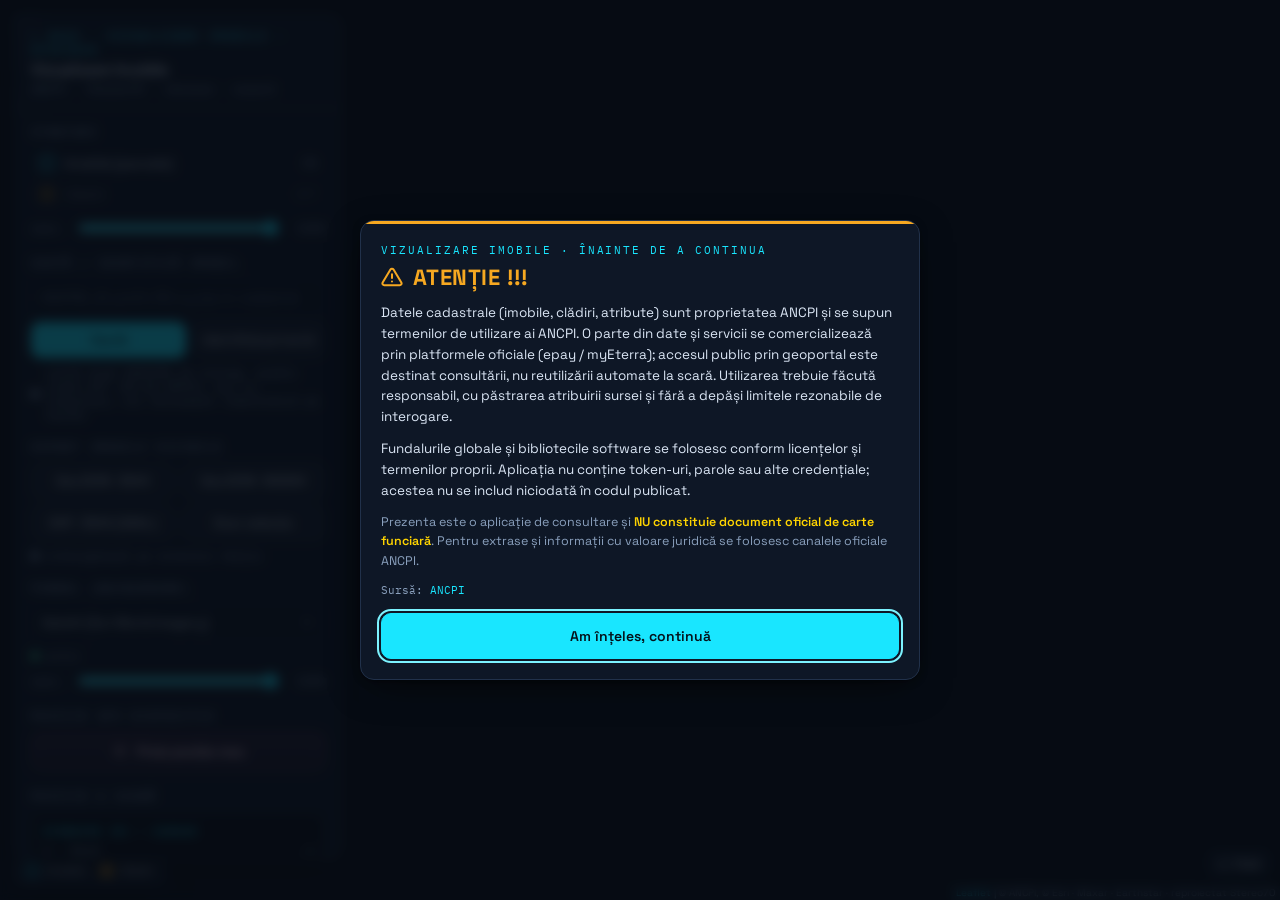
<file: mysite/vizualizare-imobile/index.html>
<!DOCTYPE html>
<html lang="ro">
<head>
<meta charset="utf-8" />
<meta name="viewport" content="width=device-width, initial-scale=1, maximum-scale=1, viewport-fit=cover" />
<meta name="description" content="Vizualizare Imobile — hartă cadastrală ANCPI în Stereo70 (EPSG:3844): imobile, clădiri, căutare, identificare, GPS și export." />
<meta name="theme-color" content="#0b1220" />
<meta name="mobile-web-app-capable" content="yes" />
<meta name="apple-mobile-web-app-capable" content="yes" />
<meta name="apple-mobile-web-app-status-bar-style" content="black-translucent" />
<meta name="apple-mobile-web-app-title" content="Vizualizare Imobile" />
<link rel="manifest" href="manifest.webmanifest" />
<link rel="icon" type="image/svg+xml" href="icon.svg" />
<link rel="apple-touch-icon" href="icon-180.png" />
<title>Vizualizare Imobile</title>
<link rel="stylesheet" href="lib/leaflet.min.css" />
<link rel="preconnect" href="https://fonts.googleapis.com"><link rel="preconnect" href="https://fonts.gstatic.com" crossorigin>
<link href="https://fonts.googleapis.com/css2?family=Space+Grotesk:wght@400;500;600;700&family=IBM+Plex+Mono:wght@400;500;600&display=swap" rel="stylesheet">
<style>
  :root{--ink:#0b1220;--panel:#0e1726ee;--panel-solid:#0e1726;--line:#21314a;--text:#dbe6f5;--muted:#8aa0bd;
    --parcel:#19e6ff;--building:#f6a821;--accent:#19e6ff;--focus:#7cf3ff;--ok:#3ddc97;--warn:#f6a821;--bad:#ff6b6b;
    --gps:#ff5da2;--hl:#ffd400;--shadow:0 10px 40px -12px #000a,0 2px 8px -2px #0008;}
  *{box-sizing:border-box}html,body{height:100%;margin:0}
  body{font-family:"Space Grotesk",system-ui,sans-serif;background:var(--ink);color:var(--text);overflow:hidden;-webkit-font-smoothing:antialiased}
  #map{position:absolute;inset:0;background:#070c14}.leaflet-container{background:#070c14;font-family:inherit}
  .panel{position:absolute;top:14px;left:14px;z-index:1000;width:328px;max-width:calc(100vw - 28px);background:var(--panel);
    backdrop-filter:blur(14px) saturate(1.2);border:1px solid var(--line);border-radius:14px;box-shadow:var(--shadow);overflow:hidden}
  .panel header{padding:14px 16px 12px;border-bottom:1px solid var(--line)}
  .eyebrow{font-family:"IBM Plex Mono",monospace;font-size:10.5px;letter-spacing:.14em;text-transform:uppercase;color:var(--accent);margin:0 0 4px;font-weight:500}
  .panel h1{font-size:16px;line-height:1.15;margin:0;font-weight:600;letter-spacing:-.01em}
  .panel h1 small{display:block;font-weight:400;color:var(--muted);font-size:11.5px;margin-top:3px;font-family:"IBM Plex Mono",monospace;letter-spacing:0}
  .body{padding:12px 16px 14px;max-height:calc(100vh - 150px);overflow:auto}
  .group{margin:0 0 14px}.group:last-child{margin-bottom:0}
  .group>.lbl{font-size:10.5px;letter-spacing:.13em;text-transform:uppercase;color:var(--muted);font-weight:600;margin:0 0 8px;font-family:"IBM Plex Mono",monospace}
  .toggle{display:flex;align-items:center;gap:10px;width:100%;background:none;border:0;color:var(--text);padding:7px 8px;border-radius:9px;cursor:pointer;text-align:left;font:inherit;font-size:13.5px}
  .toggle:hover{background:#ffffff0c}.toggle .sw{width:16px;height:16px;border-radius:4px;flex:0 0 auto;border:1.5px solid #fff3}
  .toggle .nm{flex:1}.toggle .ck{font-family:"IBM Plex Mono",monospace;font-size:11px;color:var(--muted)}
  .toggle[aria-pressed="false"]{opacity:.42}.sw.parcel{background:#19e6ff22;border-color:var(--parcel)}.sw.building{background:#f6a82188;border-color:var(--building)}
  select.bm,input.txt{width:100%;font:inherit;font-size:13px;color:var(--text);background:#0a1220;border:1px solid var(--line);border-radius:9px;padding:9px 10px}
  select.bm{cursor:pointer;appearance:none;background-image:url("data:image/svg+xml;utf8,<svg xmlns='http://www.w3.org/2000/svg' viewBox='0 0 24 24' fill='none' stroke='%238aa0bd' stroke-width='2'><path d='M6 9l6 6 6-6'/></svg>");background-repeat:no-repeat;background-position:right 9px center;background-size:16px}
  select.bm optgroup{color:var(--muted)}select.bm option{color:var(--text);background:#0e1726}
  input.txt::placeholder{color:#62748f}
  .row{display:flex;gap:6px;margin-top:6px}.row .txt{flex:1}
  .btn{font:inherit;font-size:12.5px;color:var(--text);background:#ffffff0a;border:1px solid var(--line);border-radius:9px;padding:9px 10px;cursor:pointer;transition:.12s;white-space:nowrap}
  .btn:hover{background:#ffffff16}.btn.prim{background:var(--accent);color:#04111a;border-color:var(--accent);font-weight:600}
  .btn.act{background:var(--hl);color:#2a2300;border-color:var(--hl);font-weight:600}
  .btn:disabled{opacity:.5;cursor:default}
  .grid2{display:grid;grid-template-columns:1fr 1fr;gap:6px;margin-top:6px}
  .status{display:flex;align-items:center;gap:7px;margin-top:8px;font-size:11px;font-family:"IBM Plex Mono",monospace;color:var(--muted);min-height:14px}
  .status .dot{width:8px;height:8px;border-radius:50%;background:var(--muted);flex:0 0 auto}
  .status.loading .dot{background:var(--warn);animation:pulse 1s infinite}.status.ok .dot{background:var(--ok)}.status.fail .dot{background:var(--bad)}
  @keyframes pulse{50%{opacity:.3}}
  .slider{display:flex;align-items:center;gap:10px;margin-top:8px}.slider input{flex:1;accent-color:var(--accent)}
  .slider .val{font-family:"IBM Plex Mono",monospace;font-size:11px;color:var(--muted);width:34px;text-align:right}.slider .lab{font-size:11px;color:var(--muted);font-family:"IBM Plex Mono",monospace}
  .readout{font-family:"IBM Plex Mono",monospace;font-size:12px;background:#060b14;border:1px solid var(--line);border-radius:10px;padding:10px 11px;display:grid;grid-template-columns:auto 1fr;gap:3px 12px;line-height:1.5}
  .readout .k{color:var(--muted)}.readout .v{text-align:right;color:#eaf3ff;font-weight:500;font-variant-numeric:tabular-nums;word-break:break-word}
  .readout .hd{grid-column:1/-1;color:var(--accent);font-size:9.5px;letter-spacing:.14em;text-transform:uppercase;margin:2px 0 1px;font-weight:600}
  .readout .hd:first-child{margin-top:0}.readout .hd.gps{color:var(--gps)}.readout .hd.hl{color:var(--hl)}
  .gps-btn{display:flex;align-items:center;justify-content:center;gap:9px;width:100%;margin-top:2px;background:linear-gradient(180deg,#ff5da21a,#ff5da20d);border:1px solid #ff5da244;color:#ffd6e8;padding:10px;border-radius:10px;cursor:pointer;font:inherit;font-size:13px;font-weight:600;transition:.14s}
  .gps-btn:hover{background:#ff5da226;border-color:#ff5da288}.gps-btn svg{width:16px;height:16px}
  .msg{font-size:11px;color:var(--muted);margin-top:7px;line-height:1.4}.msg.err{color:var(--bad)}.msg.ok{color:var(--ok)}
  .note{font-size:11px;color:var(--muted);line-height:1.45;margin:12px 0 0;border-top:1px solid var(--line);padding-top:10px}
  .note a{color:var(--accent);text-decoration:none}.note a:hover{text-decoration:underline}.note code{font-family:"IBM Plex Mono",monospace;font-size:10.5px;color:#bcd}
  .legend{position:absolute;left:14px;bottom:14px;z-index:900;background:var(--panel);border:1px solid var(--line);border-radius:10px;padding:8px 11px;font-size:11.5px;display:flex;gap:14px;align-items:center;box-shadow:var(--shadow);backdrop-filter:blur(12px)}
  .legend span{display:flex;align-items:center;gap:7px}.legend i{width:13px;height:13px;border-radius:3px;display:inline-block}
  .legend i.p{background:#19e6ff20;border:1.5px solid var(--parcel)}.legend i.b{background:#f6a82188;border:1.5px solid var(--building)}
  .collapse{position:absolute;top:10px;right:10px;z-index:1001;width:34px;height:34px;border-radius:9px;background:var(--panel);border:1px solid var(--line);color:var(--text);cursor:pointer;display:none;align-items:center;justify-content:center;font-size:18px;box-shadow:var(--shadow)}
  .leaflet-bar.locate a{font-size:0;position:relative}
  .leaflet-bar.locate a::before{content:"";position:absolute;inset:0;background:no-repeat center/18px 18px;background-image:url("data:image/svg+xml;utf8,<svg xmlns='http://www.w3.org/2000/svg' viewBox='0 0 24 24' fill='none' stroke='%23dbe6f5' stroke-width='2' stroke-linecap='round' stroke-linejoin='round'><circle cx='12' cy='12' r='3'/><path d='M12 2v3M12 19v3M2 12h3M19 12h3'/></svg>")}
  .leaflet-bar.locate.active a::before{background-image:url("data:image/svg+xml;utf8,<svg xmlns='http://www.w3.org/2000/svg' viewBox='0 0 24 24' fill='none' stroke='%23ff5da2' stroke-width='2.2' stroke-linecap='round' stroke-linejoin='round'><circle cx='12' cy='12' r='3'/><path d='M12 2v3M12 19v3M2 12h3M19 12h3'/></svg>")}
  .leaflet-popup-content-wrapper{background:var(--panel-solid);color:var(--text);border:1px solid var(--line);border-radius:10px;box-shadow:var(--shadow)}
  .leaflet-popup-tip{background:var(--panel-solid);border:1px solid var(--line)}.leaflet-popup-content{margin:11px 13px;font-size:12.5px}
  .pop-h{font-family:"IBM Plex Mono",monospace;font-size:10px;letter-spacing:.12em;text-transform:uppercase;color:var(--accent);margin-bottom:6px}
  .pop-t{display:grid;grid-template-columns:auto 1fr;gap:2px 10px;font-family:"IBM Plex Mono",monospace;font-size:11px}.pop-t .k{color:var(--muted)}.pop-t .v{text-align:right;color:#eaf3ff;word-break:break-word}
  .pop-t .v.idline{grid-column:1/-1;text-align:left;white-space:nowrap;word-break:normal;color:var(--hl);font-weight:600;font-size:10px;padding-right:8px;margin-bottom:3px}
  .pop-t .k.idkey{grid-column:1/-1;color:var(--accent)}
  .leaflet-bar a{background:var(--panel-solid);color:var(--text);border-bottom-color:var(--line)}.leaflet-bar a:hover{background:#16263c}
  .leaflet-control-attribution{background:#0e1726cc!important;color:var(--muted)!important;font-size:10px}.leaflet-control-attribution a{color:var(--accent)!important}
  .leaflet-control-scale-line{background:#0e1726cc;color:var(--text);border-color:var(--line)}
  .scale-ratio{background:#0e1726cc;border:1px solid var(--line);color:var(--text);padding:3px 9px;border-radius:7px;font-family:"IBM Plex Mono",monospace;font-size:11.5px;font-variant-numeric:tabular-nums;box-shadow:var(--shadow);backdrop-filter:blur(8px)}
  :focus-visible{outline:2px solid var(--focus);outline-offset:2px}
  .scale-ratio{margin-bottom:env(safe-area-inset-bottom,0)}
  @media (max-width:600px){
    .panel{top:max(10px,env(safe-area-inset-top,0));left:8px;right:8px;width:auto;max-width:none;border-radius:12px}
    .panel .body{max-height:46vh}
    .panel.min .body,.panel.min header .eyebrow,.panel.min header h1 small{display:none}
    .collapse{display:flex;top:max(8px,env(safe-area-inset-top,0))}
    .legend{display:none}
    .btn,.gps-btn,.toggle,select.bm,input.txt{min-height:42px}
    .seg button{min-height:40px}
    .leaflet-control-zoom{margin-bottom:14px!important}
    .scale-ratio{font-size:12px;padding:5px 10px}
  }
  @media (max-width:600px) and (orientation:landscape){.panel .body{max-height:70vh}}
  /* === Splash / disclaimer (stil popup) === */
  #splash{position:fixed;inset:0;z-index:5000;display:flex;align-items:center;justify-content:center;
    padding:max(16px,env(safe-area-inset-top,0)) 16px max(16px,env(safe-area-inset-bottom,0));
    background:rgba(7,12,20,.78);backdrop-filter:blur(6px);-webkit-backdrop-filter:blur(6px);
    opacity:1;transition:opacity .25s ease}
  #splash.hide{opacity:0;pointer-events:none}
  #splash .card{width:min(560px,100%);max-height:88vh;overflow:auto;-webkit-overflow-scrolling:touch;
    background:var(--panel-solid);border:1px solid var(--line);border-radius:14px;box-shadow:var(--shadow)}
  #splash .top{border-top:3px solid var(--warn);border-radius:14px 14px 0 0}
  #splash .in{padding:18px 20px 20px}
  #splash .ph{font-family:"IBM Plex Mono",monospace;font-size:11px;letter-spacing:.18em;text-transform:uppercase;color:var(--accent);margin:0 0 4px}
  #splash h2{margin:0 0 12px;font-size:22px;font-weight:700;letter-spacing:.02em;color:var(--warn);
    display:flex;align-items:center;gap:10px}
  #splash h2 svg{width:22px;height:22px;flex:0 0 auto}
  #splash p{margin:0 0 11px;font-size:13.5px;line-height:1.55;color:var(--text)}
  #splash p .em{color:var(--hl);font-weight:600}
  #splash p.fine{font-size:12.5px;color:var(--muted)}
  #splash .src{font-family:"IBM Plex Mono",monospace;font-size:11px;color:var(--muted);margin:2px 0 14px}
  #splash .src a{color:var(--accent);text-decoration:none}
  #splash .act{display:flex;gap:10px;flex-wrap:wrap}
  #splash button{flex:1 1 auto;min-height:46px;font:inherit;font-size:14px;font-weight:600;cursor:pointer;
    border-radius:10px;padding:11px 14px;border:1px solid var(--accent);background:var(--accent);color:#04111a}
  #splash button:hover{filter:brightness(1.05)}
  #splash button.ghost{background:#ffffff0a;color:var(--text);border-color:var(--line)}
  @media (max-width:560px){
    #splash .in{padding:16px 16px 18px}
    #splash h2{font-size:19px}
    #splash p{font-size:13px}
    #splash .act{position:sticky;bottom:0;background:var(--panel-solid);padding-top:8px}
  }
  @media (max-height:560px){#splash .card{max-height:94vh}}
  @media (prefers-reduced-motion:reduce){*{transition:none!important;animation:none!important}}
</style>
</head>
<body>
<div id="splash" role="dialog" aria-modal="true" aria-labelledby="splash-h">
  <div class="card">
    <div class="top"></div>
    <div class="in">
      <p class="ph">Vizualizare Imobile · înainte de a continua</p>
      <h2 id="splash-h"><svg viewBox="0 0 24 24" fill="none" stroke="currentColor" stroke-width="2.2" stroke-linecap="round" stroke-linejoin="round"><path d="M12 9v4M12 17h.01M10.3 3.86 1.82 18a2 2 0 0 0 1.71 3h16.94a2 2 0 0 0 1.71-3L13.7 3.86a2 2 0 0 0-3.42 0z"/></svg>ATENȚIE !!!</h2>
      <p>Datele cadastrale (imobile, clădiri, atribute) sunt proprietatea ANCPI și se supun termenilor de utilizare ai ANCPI. O parte din date și servicii se comercializează prin platformele oficiale (epay / myEterra); accesul public prin geoportal este destinat consultării, nu reutilizării automate la scară. Utilizarea trebuie făcută responsabil, cu păstrarea atribuirii sursei și fără a depăși limitele rezonabile de interogare.</p>
      <p>Fundalurile globale și bibliotecile software se folosesc conform licențelor și termenilor proprii. Aplicația nu conține token-uri, parole sau alte credențiale; acestea nu se includ niciodată în codul publicat.</p>
      <p class="fine">Prezenta este o aplicație de consultare și <span class="em">NU constituie document oficial de carte funciară</span>. Pentru extrase și informații cu valoare juridică se folosesc canalele oficiale ANCPI.</p>
      <p class="src">Sursă: <a href="https://geoportal.ancpi.ro" target="_blank" rel="noopener">ANCPI</a></p>
      <div class="act"><button id="splash-ok" type="button" autofocus>Am înțeles, continuă</button></div>
    </div>
  </div>
</div>
<script>
(function(){var s=document.getElementById("splash"),b=document.getElementById("splash-ok");
  function close(){s.classList.add("hide");setTimeout(function(){if(s&&s.parentNode)s.style.display="none";},300);
    document.removeEventListener("keydown",onKey);}
  function onKey(e){if(e.key==="Escape"||e.key==="Enter")close();}
  if(b)b.addEventListener("click",close);
  s.addEventListener("click",function(e){if(e.target===s)close();});
  document.addEventListener("keydown",onKey);
  try{b&&b.focus();}catch(e){}
})();
</script>
<div id="map" role="application" aria-label="Hartă cadastrală ANCPI"></div>
<button class="collapse" id="collapse" aria-label="Restrânge panoul">‹</button>

<section class="panel" id="panel">
  <header><p class="eyebrow"><a href="../index.html" style="color:inherit;text-decoration:none;">← OGES</a> · VIZUALIZARE IMOBILE – EPSG3844</p>
    <h1>Vizualizare Imobile<small>ANCPI · Stereo70 · căutare · export</small></h1></header>
  <div class="body">

    <div class="group">
      <p class="lbl">Straturi</p>
      <button class="toggle" id="t-parcel" aria-pressed="true"><span class="sw parcel"></span><span class="nm">Imobile (parcele)</span><span class="ck">ON</span></button>
      <button class="toggle" id="t-building" aria-pressed="false"><span class="sw building"></span><span class="nm">Clădiri</span><span class="ck">OFF</span></button>
      <div class="slider"><span class="lab">opac.</span><input id="ov-op" type="range" min="10" max="100" value="100" aria-label="Opacitate straturi"><span class="val" id="ov-op-v">100%</span></div>
    </div>

    <div class="group">
      <p class="lbl">Caută / Identifică imobil</p>
      <input class="txt" id="q-id" placeholder="INSPIRE_ID, prefix RO.x.y sau nr. cadastral" aria-label="Căutare imobil">
      <div class="row">
        <button class="btn prim" id="q-go" style="flex:1">Caută</button>
        <button class="btn" id="q-pick" title="Click pe hartă pentru a identifica imobilul">Identifică pe hartă</button>
      </div>
      <div class="status" id="q-status"><span class="dot"></span><span id="q-status-t">caută după INSPIRE_ID întreg, prefix județ-UAT (RO.83.40991) sau nr. cadastral; ori folosește «Identifică pe hartă»</span></div>
    </div>

    <div class="group">
      <p class="lbl">Export imobile vizibile</p>
      <div class="grid2">
        <button class="btn" id="ex-gj-3844">GeoJSON · 3844</button>
        <button class="btn" id="ex-gj-wgs">GeoJSON · WGS84</button>
        <button class="btn" id="ex-shp">SHP · 3844 (GDAL)</button>
        <button class="btn" id="ex-sel">Doar selecția</button>
      </div>
      <div class="status" id="ex-status"><span class="dot"></span><span id="ex-status-t">interoghează pe extentul hărții</span></div>
    </div>

    <div class="group">
      <p class="lbl">Fundal (background)</p>
      <select class="bm" id="basemap-select" aria-label="Sursă fundal">
        <optgroup label="Global — reproiectat în Stereo70">
          <option value="xyz:sat" selected>Satelit (Esri World Imagery)</option>
          <option value="xyz:osm">OpenStreetMap</option>
          <option value="xyz:topo">OpenTopoMap (topo)</option>
          <option value="xyz:light">CARTO Light</option>
          <option value="xyz:dark">CARTO Dark</option>
        </optgroup>
        <optgroup label="—"><option value="none">Fără fundal</option></optgroup>
      </select>
      <div class="status loading" id="bm-status"><span class="dot"></span><span id="bm-status-t">se încarcă…</span></div>
      <div class="slider"><span class="lab">opac.</span><input id="bm-op" type="range" min="20" max="100" value="100" aria-label="Opacitate fundal"><span class="val" id="bm-op-v">100%</span></div>
    </div>

    <div class="group">
      <p class="lbl">Poziție GPS dispozitiv</p>
      <button class="gps-btn" id="gps-btn">
        <svg viewBox="0 0 24 24" fill="none" stroke="currentColor" stroke-width="2" stroke-linecap="round" stroke-linejoin="round"><circle cx="12" cy="12" r="3"/><path d="M12 2v3M12 19v3M2 12h3M19 12h3"/></svg>
        Preia poziția mea</button>
      <p class="msg" id="gps-msg"></p>
    </div>

    <div class="group">
      <p class="lbl">Poziție &amp; scară</p>
      <div class="readout" id="readout">
        <div class="hd">Stereo70 (m) — cursor</div>
        <span class="k">X · Nord</span><span class="v" id="r-x">—</span><span class="k">Y · Est</span><span class="v" id="r-y">—</span>
        <div class="hd">WGS84 — cursor</div>
        <span class="k">Lat</span><span class="v" id="r-lat">—</span><span class="k">Lng</span><span class="v" id="r-lng">—</span>
        <div class="hd">Hartă</div>
        <span class="k">Scară</span><span class="v" id="r-scale">—</span><span class="k">Zoom · LOD</span><span class="v" id="r-z">—</span>
        <div class="hd gps" id="gps-head" style="display:none">Poziție GPS → Stereo70</div>
        <span class="k gps-row" style="display:none">X · Nord</span><span class="v gps-row" id="g-x" style="display:none">—</span>
        <span class="k gps-row" style="display:none">Y · Est</span><span class="v gps-row" id="g-y" style="display:none">—</span>
        <span class="k gps-row" style="display:none">±/motor</span><span class="v gps-row" id="g-acc" style="display:none">—</span>
        <div class="hd hl" id="hl-head" style="display:none">Imobil selectat</div>
        <span class="k hl-row" style="display:none">ID</span><span class="v hl-row" id="h-id" style="display:none">—</span>
        <span class="k hl-row" style="display:none">Suprafață</span><span class="v hl-row" id="h-area" style="display:none">—</span>
      </div>
    </div>

    <p class="note">Surse: <a href="https://geoportal.ancpi.ro" target="_blank" rel="noopener">ANCPI</a></p>
  </div>
</section>

<div class="legend" aria-hidden="true"><span><i class="p"></i>Imobile</span><span><i class="b"></i>Clădiri</span></div>

<script src="lib/leaflet.min.js"></script>
<script src="lib/proj4.min.js"></script>
<script src="lib/proj4leaflet.min.js"></script>
<script src="lib/Leaflet.VectorGrid.bundled.js"></script>
<script src="lib/jszip.min.js"></script>
<script src="lib/gdal3.js" crossorigin="anonymous"></script>

<script>
/* === EPSG:3844 (Stereo70) === */
proj4.defs("EPSG:3844","+proj=sterea +lat_0=46 +lon_0=25 +k=0.99975 +x_0=500000 +y_0=500000 +ellps=krass +towgs84=2.329,-147.042,-92.08,-0.309,0.325,0.497,5.69 +units=m +no_defs");
var RES=[8669.88400643468,4334.94200321734,2167.47100160867,1083.735500804335,541.8677504021675,270.93387520108377,135.46693760054188,67.73346880027094,33.86673440013547,16.933367200067735,8.466683600033868,4.233341800016934,2.116670900008467,1.0583354500042335,0.5291677250021167,0.26458386250105836,0.13229193125052918,0.06614596562526459,0.033072982812632295,0.016536491406316147];
var ORIGIN=[-1964300.0,2444139.0],TILE=512,MAX_CACHE_LOD=14;
var crs=new L.Proj.CRS("EPSG:3844",proj4.defs("EPSG:3844"),{origin:ORIGIN,resolutions:RES,bounds:L.bounds([-2195.7677,160.1901],[875038.164,753224.55])});
var map=L.map("map",{crs:crs,center:[44.4325,26.1039],zoom:12,minZoom:5,maxZoom:19,maxBounds:L.latLngBounds([43.4,20.0],[48.4,30.0]),maxBoundsViscosity:.6,tap:true});
map.attributionControl.setPrefix('<a href="https://leafletjs.com" target="_blank" rel="noopener">Leaflet</a>');
var ScaleRatio=L.Control.extend({options:{position:"bottomright"},onAdd:function(){var d=L.DomUtil.create("div","scale-ratio");d.id="scale-ratio";d.textContent="—";return d;}});
map.addControl(new ScaleRatio());

/* === Web Mercator helpers (reproiecție fundaluri XYZ) === */
var MERC_R=6378137,MERC_O=20037508.342789244;
function llToMerc(lng,lat){return{x:lng*Math.PI/180*MERC_R,y:Math.log(Math.tan(Math.PI/4+lat*Math.PI/360))*MERC_R};}
function mercToPx(mx,my,z){var world=256*Math.pow(2,z),s=2*MERC_O;return{x:(mx+MERC_O)/s*world,y:(MERC_O-my)/s*world};}
var XYZ={
  osm:{name:"OSM",url:"https://tile.openstreetmap.org/{z}/{x}/{y}.png",attr:"© OpenStreetMap",sub:null,max:19},
  topo:{name:"OpenTopoMap",url:"https://{s}.tile.opentopomap.org/{z}/{x}/{y}.png",attr:"© OpenTopoMap (CC-BY-SA), © OSM",sub:"abc",max:17},
  sat:{name:"Esri Imagery",url:"https://server.arcgisonline.com/ArcGIS/rest/services/World_Imagery/MapServer/tile/{z}/{y}/{x}",attr:"© Esri · Maxar · Earthstar",sub:null,max:19},
  light:{name:"CARTO Light",url:"https://{s}.basemaps.cartocdn.com/light_all/{z}/{x}/{y}.png",attr:"© OSM · © CARTO",sub:"abcd",max:20},
  dark:{name:"CARTO Dark",url:"https://{s}.basemaps.cartocdn.com/dark_all/{z}/{x}/{y}.png",attr:"© OSM · © CARTO",sub:"abcd",max:20}
};
function xyzUrl(src,x,y,z){var u=src.url;if(src.sub){u=u.replace("{s}",src.sub[(x+y)%src.sub.length]);}return u.replace("{z}",z).replace("{x}",x).replace("{y}",y);}
function solveAffine(s0,s1,s2,d0,d1,d2){var den=s0.x*(s2.y-s1.y)+s1.x*(s0.y-s2.y)+s2.x*(s1.y-s0.y);if(Math.abs(den)<1e-9)den=1e-9;
  return{a:(d0.x*(s2.y-s1.y)+d1.x*(s0.y-s2.y)+d2.x*(s1.y-s0.y))/den,b:(d0.y*(s2.y-s1.y)+d1.y*(s0.y-s2.y)+d2.y*(s1.y-s0.y))/den,
         c:(d0.x*(s1.x-s2.x)+d1.x*(s2.x-s0.x)+d2.x*(s0.x-s1.x))/den,d:(d0.y*(s1.x-s2.x)+d1.y*(s2.x-s0.x)+d2.y*(s0.x-s1.x))/den,
         e:(d0.x*(s2.x*s1.y-s1.x*s2.y)+d1.x*(s0.x*s2.y-s2.x*s0.y)+d2.x*(s1.x*s0.y-s0.x*s1.y))/den,f:(d0.y*(s2.x*s1.y-s1.x*s2.y)+d1.y*(s0.x*s2.y-s2.x*s0.y)+d2.y*(s1.x*s0.y-s0.x*s1.y))/den};}
function inflate(p,c,k){return{x:c.x+(p.x-c.x)*k,y:c.y+(p.y-c.y)*k};}
function tri(ctx,img,s0,s1,s2,d0,d1,d2){var C={x:(d0.x+d1.x+d2.x)/3,y:(d0.y+d1.y+d2.y)/3},k=1.012;
  var e0=inflate(d0,C,k),e1=inflate(d1,C,k),e2=inflate(d2,C,k);
  ctx.save();ctx.beginPath();ctx.moveTo(e0.x,e0.y);ctx.lineTo(e1.x,e1.y);ctx.lineTo(e2.x,e2.y);ctx.closePath();ctx.clip();
  var m=solveAffine(s0,s1,s2,d0,d1,d2);ctx.transform(m.a,m.b,m.c,m.d,m.e,m.f);ctx.drawImage(img,0,0);ctx.restore();}
var ReprojLayer=L.GridLayer.extend({createTile:function(coords,done){
  var src=this.options.src,tile=document.createElement("canvas");tile.width=256;tile.height=256;
  var ctx=tile.getContext("2d");ctx.imageSmoothingQuality="high";var sz=L.point(256,256),nw=coords.scaleBy(sz);
  function outMerc(px,py){var ll=map.unproject(nw.add([px,py]),coords.z);return llToMerc(ll.lng,ll.lat);}
  var mA=outMerc(0,128),mB=outMerc(256,128),outRes=Math.abs(mB.x-mA.x)/256;
  var srcZ=Math.round(Math.log2((2*MERC_O)/(256*outRes)));srcZ=Math.max(0,Math.min(src.max,srcZ));
  var sp=[outMerc(0,0),outMerc(256,0),outMerc(0,256),outMerc(256,256),outMerc(128,0),outMerc(128,256),outMerc(0,128),outMerc(256,128)];
  var mnx=Infinity,mny=Infinity,mxx=-Infinity,mxy=-Infinity;sp.forEach(function(p){mnx=Math.min(mnx,p.x);mxx=Math.max(mxx,p.x);mny=Math.min(mny,p.y);mxy=Math.max(mxy,p.y);});
  var tl=mercToPx(mnx,mxy,srcZ),br=mercToPx(mxx,mny,srcZ),tx0=Math.floor(tl.x/256),ty0=Math.floor(tl.y/256),tx1=Math.floor(br.x/256),ty1=Math.floor(br.y/256);
  while((tx1-tx0+1)*(ty1-ty0+1)>16&&srcZ>0){srcZ--;tl=mercToPx(mnx,mxy,srcZ);br=mercToPx(mxx,mny,srcZ);tx0=Math.floor(tl.x/256);ty0=Math.floor(tl.y/256);tx1=Math.floor(br.x/256);ty1=Math.floor(br.y/256);}
  var ox=tx0*256,oy=ty0*256,scan=document.createElement("canvas");scan.width=(tx1-tx0+1)*256;scan.height=(ty1-ty0+1)*256;var sctx=scan.getContext("2d");
  var jobs=[],n=Math.pow(2,srcZ);
  for(var tx=tx0;tx<=tx1;tx++)for(var ty=ty0;ty<=ty1;ty++){(function(tx,ty){if(ty<0||ty>=n)return;var xx=((tx%n)+n)%n;
    jobs.push(new Promise(function(res){var im=new Image();im.onload=function(){sctx.drawImage(im,tx*256-ox,ty*256-oy);res();};im.onerror=function(){res();};im.src=xyzUrl(src,xx,ty,srcZ);}));})(tx,ty);}
  Promise.all(jobs).then(function(){function mSrc(mx,my){var p=mercToPx(mx,my,srcZ);return{x:p.x-ox,y:p.y-oy};}
    var M=srcZ>=12?2:(srcZ>=8?4:8),step=256/M;
    for(var i=0;i<M;i++)for(var j=0;j<M;j++){var d00={x:i*step,y:j*step},d10={x:(i+1)*step,y:j*step},d01={x:i*step,y:(j+1)*step},d11={x:(i+1)*step,y:(j+1)*step};
      var a=outMerc(d00.x,d00.y),b=outMerc(d10.x,d10.y),c=outMerc(d01.x,d01.y),d=outMerc(d11.x,d11.y);
      var s00=mSrc(a.x,a.y),s10=mSrc(b.x,b.y),s01=mSrc(c.x,c.y),s11=mSrc(d.x,d.y);
      tri(ctx,scan,s00,s10,s11,d00,d10,d11);tri(ctx,scan,s00,s11,s01,d00,d11,d01);}
    done(null,tile);}).catch(function(e){done(e,tile);});
  return tile;}});

/* === Fundaluri === */
var MOZAIC_WMS="https://geoportal.ancpi.ro/maps/services/Ortofoto/Mozaic/MapServer/WMSServer";
var MOZAIC_CACHE="https://geoportal.ancpi.ro/maps/rest/services/Ortofoto/Mozaic/MapServer";
var TOPO_CACHE="https://geoportal.ancpi.ro/maps/rest/services/ANCPI/TopRo5_Topo_3844/MapServer";
function makeBase(key){
  if(key==="ancpi:ortho-wms")return L.tileLayer.wms(MOZAIC_WMS+"?",{layers:"0",format:"image/jpeg",version:"1.1.1",transparent:false,tileSize:512,maxZoom:19,attribution:"© ANCPI"});
  if(key==="ancpi:ortho-cache")return L.tileLayer(MOZAIC_CACHE+"/tile/{z}/{y}/{x}",{tileSize:256,maxNativeZoom:16,maxZoom:19,attribution:"© ANCPI"});
  if(key==="ancpi:topo-cache")return L.tileLayer(TOPO_CACHE+"/tile/{z}/{y}/{x}",{tileSize:256,maxNativeZoom:16,maxZoom:19,attribution:"© ANCPI"});
  if(key.indexOf("xyz:")===0){var src=XYZ[key.slice(4)];return new ReprojLayer({src:src,maxZoom:19,attribution:src.attr+" · reproiectat Stereo70"});}
  return L.layerGroup();}
var currentBase=null,stEl=document.getElementById("bm-status"),stT=document.getElementById("bm-status-t");
function setStatus(c,t){stEl.className="status "+c;stT.textContent=t;}
function selectBase(key,isAuto){if(currentBase)map.removeLayer(currentBase);currentBase=makeBase(key);
  if(key==="none"){setStatus("","fără fundal");currentBase.addTo(map);applyBmOpacity();bringTop();return;}
  setStatus("loading","se încarcă…");var ok=false,errs=0;
  currentBase.on("tileload",function(){if(!ok){ok=true;setStatus("ok","activ");}});
  currentBase.on("tileerror",function(){errs++;if(!ok&&errs>=4)setStatus("fail","sursă indisponibilă");});
  currentBase.addTo(map);if(currentBase.bringToBack)currentBase.bringToBack();applyBmOpacity();bringTop();}
document.getElementById("basemap-select").addEventListener("change",function(e){selectBase(e.target.value,false);});
var bmOp=document.getElementById("bm-op"),bmOpV=document.getElementById("bm-op-v");
function applyBmOpacity(){var o=(+bmOp.value)/100;bmOpV.textContent=bmOp.value+"%";if(currentBase&&currentBase.setOpacity)currentBase.setOpacity(o);else if(currentBase&&currentBase.eachLayer)currentBase.eachLayer(function(l){l.setOpacity&&l.setOpacity(o);});}
bmOp.addEventListener("input",applyBmOpacity);

/* === Tile-urile vectoriale .pbf === */
var VT_URL="https://geoportal.ancpi.ro/hosted_services/rest/services/Hosted/imobile_cladiri/VectorTileServer/tile/{z}/{y}/{x}.pbf";
var show={parcel:true,building:false},ovOpacity=1;
function isBuilding(n){n=(n||"").toLowerCase();return n.indexOf("cladir")>=0||n.indexOf("constr")>=0||n.indexOf("building")>=0||n.indexOf("bld")>=0;}
function styleFor(name){if(isBuilding(name)){if(!show.building)return[];return{fill:true,fillColor:"#f6a821",fillOpacity:0.55*ovOpacity,color:"#7a4d00",weight:0.6,opacity:0.9*ovOpacity};}
  if(!show.parcel)return[];return{fill:true,fillColor:"#19e6ff",fillOpacity:0.06*ovOpacity,color:"#19e6ff",weight:0.9,opacity:0.95*ovOpacity};}
var styleProxy=new Proxy({},{get:function(_t,name){return function(){return styleFor(name);};},has:function(){return true;}});
var vt=L.vectorGrid.protobuf(VT_URL,{rendererFactory:L.canvas.tile,tileSize:TILE,minZoom:5,maxZoom:19,maxNativeZoom:MAX_CACHE_LOD,interactive:true,vectorTileLayerStyles:styleProxy,attribution:"© ANCPI"}).addTo(map);
var highlight=null;
function bringTop(){if(vt&&vt.bringToFront)vt.bringToFront();if(highlight&&highlight.bringToFront)highlight.bringToFront();}
vt.on("click",function(e){if(identifyMode)return;var p=(e.layer&&e.layer.properties)||{},keys=Object.keys(p);
  var rows=keys.length?keys.map(function(k){return '<span class="k">'+esc(k)+'</span><span class="v">'+esc(p[k])+'</span>';}).join(""):'<span class="k" style="grid-column:1/-1;text-align:center">fără atribute în tile</span>';
  L.popup({maxWidth:300}).setLatLng(e.latlng).setContent('<div class="pop-h">Entitate (tile)</div><div class="pop-t">'+rows+'</div>').openOn(map);L.DomEvent.stop(e);});
function esc(s){return String(s).replace(/[&<>"]/g,function(c){return{"&":"&amp;","<":"&lt;",">":"&gt;",'"':"&quot;"}[c];});}

/* === Toggles + opacitate === */
function bindToggle(id,key){var b=document.getElementById(id);b.addEventListener("click",function(){show[key]=!show[key];b.setAttribute("aria-pressed",show[key]?"true":"false");b.querySelector(".ck").textContent=show[key]?"ON":"OFF";vt.redraw();});}
bindToggle("t-parcel","parcel");bindToggle("t-building","building");
var ovOp=document.getElementById("ov-op"),ovOpV=document.getElementById("ov-op-v");
ovOp.addEventListener("input",function(){ovOpacity=(+ovOp.value)/100;ovOpV.textContent=ovOp.value+"%";vt.redraw();});

/* === Readout cursor === */
function el(id){return document.getElementById(id);}
function fmt(n){return Number(n).toLocaleString("ro-RO",{useGrouping:false,maximumFractionDigits:2,minimumFractionDigits:2});}
map.on("mousemove",function(e){var p=crs.project(e.latlng);el("r-x").textContent=fmt(p.y);el("r-y").textContent=fmt(p.x);el("r-lat").textContent=e.latlng.lat.toFixed(6);el("r-lng").textContent=e.latlng.lng.toFixed(6);});
function updateScale(){var z=map.getZoom(),res=RES[0]/Math.pow(2,z),scale=res/0.00028;var sr="1:"+String(Math.round(scale));el("r-scale").textContent=sr;var sc=el("scale-ratio");if(sc)sc.textContent=sr;var lod=Math.min(Math.round(z),MAX_CACHE_LOD);el("r-z").textContent=z.toFixed(1)+" · LOD "+lod+(Math.round(z)>MAX_CACHE_LOD?"↑":"");}
map.on("zoomend zoom move",updateScale);updateScale();

/* === GDAL === */
var Gdal=null;
function ensureGdal(){if(Gdal)return Promise.resolve(Gdal);if(typeof initGdalJs==="undefined")return Promise.reject(new Error("gdal3.js neîncărcat"));
  return initGdalJs({path:"https://cdn.jsdelivr.net/npm/gdal3.js@2.8.1/dist/package",useWorker:false}).then(function(g){Gdal=g;return g;});}
function toStereo70(lng,lat){return ensureGdal().then(function(g){return g.gdaltransform([[lng,lat]],["-s_srs","EPSG:4326","-t_srs","EPSG:3844","-output_xy"]).then(function(o){return{E:o[0][0],N:o[0][1],engine:"GDAL "+(g.version||"3.x")};});}).catch(function(){var p=proj4("EPSG:4326","EPSG:3844",[lng,lat]);return{E:p[0],N:p[1],engine:"proj4"};});}

/* === eterra3_publish: interogare === */
var ETERRA="https://geoportal.ancpi.ro/maps/rest/services/eterra3_publish/MapServer/1/query";
var jsonpId=0;
function jsonp(base,params){return new Promise(function(res,rej){
  var cb="__ecb"+(jsonpId++),s=document.createElement("script"),done=false;
  var to=setTimeout(function(){if(!done){done=true;cleanup();rej(new Error("timeout"));}},20000);
  window[cb]=function(d){done=true;clearTimeout(to);res(d);cleanup();};
  function cleanup(){try{delete window[cb];}catch(e){window[cb]=undefined;}if(s.parentNode)s.parentNode.removeChild(s);}
  s.onerror=function(){if(!done){done=true;clearTimeout(to);cleanup();rej(new Error("rețea/JSONP"));}};
  var qs=Object.keys(params).map(function(k){return encodeURIComponent(k)+"="+encodeURIComponent(params[k]);}).join("&");
  s.src=base+"?"+qs+"&f=json&callback="+cb;document.body.appendChild(s);});}
function ringArea(r){var a=0;for(var i=0,j=r.length-1;i<r.length;j=i++){a+=r[j][0]*r[i][1]-r[i][0]*r[j][1];}return a/2;}
function pInRing(pt,r){var x=pt[0],y=pt[1],ins=false;for(var i=0,j=r.length-1;i<r.length;j=i++){var xi=r[i][0],yi=r[i][1],xj=r[j][0],yj=r[j][1];if(((yi>y)!=(yj>y))&&(x<(xj-xi)*(y-yi)/(yj-yi)+xi))ins=!ins;}return ins;}
function ringsToGeo(rings){var outers=[],holes=[];rings.forEach(function(r){(ringArea(r)<0?outers:holes).push(r);});
  if(!outers.length){outers=rings;holes=[];}
  if(outers.length<=1)return{type:"Polygon",coordinates:[].concat(outers,holes)};
  var polys=outers.map(function(o){return[o];});holes.forEach(function(h){var idx=0;for(var i=0;i<outers.length;i++){if(pInRing(h[0],outers[i])){idx=i;break;}}polys[idx].push(h);});
  return{type:"MultiPolygon",coordinates:polys};}
function esriToGeoJSON(resp){var gt=resp.geometryType;var feats=(resp.features||[]).map(function(f){var geo=f.geometry||{},g=null;
  if(gt==="esriGeometryPolygon"&&geo.rings)g=ringsToGeo(geo.rings);
  else if(gt==="esriGeometryPolyline"&&geo.paths)g=geo.paths.length===1?{type:"LineString",coordinates:geo.paths[0]}:{type:"MultiLineString",coordinates:geo.paths};
  else if(gt==="esriGeometryPoint"&&geo.x!=null)g={type:"Point",coordinates:[geo.x,geo.y]};
  return{type:"Feature",properties:f.attributes||{},geometry:g};});
  return{type:"FeatureCollection",features:feats,_exceeded:!!resp.exceededTransferLimit};}
function eterraQuery(extra){var p=Object.assign({outFields:"*",returnGeometry:"true",outSR:"4326"},extra);
  var qs=Object.keys(p).map(function(k){return encodeURIComponent(k)+"="+encodeURIComponent(p[k]);}).join("&");
  return fetch(ETERRA+"?"+qs+"&f=geojson").then(function(r){if(!r.ok)throw new Error("HTTP "+r.status);return r.json();})
    .then(function(gj){if(gj&&gj.error)throw new Error(gj.error.message||"ArcGIS");if(!gj||gj.type!=="FeatureCollection")throw new Error("răspuns neașteptat");gj._exceeded=!!gj.exceededTransferLimit;return gj;})
    .catch(function(){return jsonp(ETERRA,p).then(function(d){if(d&&d.error)throw new Error(d.error.message||"ArcGIS error");return esriToGeoJSON(d);});});}
function pickIdField(props){var keys=Object.keys(props||{});for(var i=0;i<keys.length;i++){if(/inspire/i.test(keys[i]))return keys[i];}
  for(i=0;i<keys.length;i++){if(/cad|immov|imobil|nation/i.test(keys[i]))return keys[i];}return keys[0]||null;}
function pickAreaField(props){var keys=Object.keys(props||{});for(var i=0;i<keys.length;i++){if(/area|supraf/i.test(keys[i]))return keys[i];}return null;}
function popupRows(props){props=props||{};var keys=Object.keys(props),html="";
  function find(re){for(var i=0;i<keys.length;i++){if(re.test(keys[i]))return keys[i];}return null;}
  var inspKey=find(/inspire/i);
  var ncrKey=find(/national_?cadastral_?reference/i)||find(/cadastral_?reference/i)||find(/national.*cadastr/i);
  if(inspKey)html+='<span class="k idkey">INSPIRE_ID</span><span class="v idline">'+esc(props[inspKey])+'</span>';
  if(ncrKey)html+='<span class="k idkey">IE</span><span class="v idline">'+esc(props[ncrKey])+'</span>';
  if(!html)html='<span class="k" style="grid-column:1/-1;text-align:center">fără identificatori</span>';
  return html;}
function showHL(fc,zoom){if(highlight){map.removeLayer(highlight);highlight=null;}
  try{highlight=L.geoJSON(fc,{style:{color:"#ffd400",weight:2.5,fillColor:"#ffd400",fillOpacity:.18}}).addTo(map);}catch(e){}
  var f=fc.features&&fc.features[0],props=f?f.properties:{},idf=pickIdField(props),af=pickAreaField(props);
  el("hl-head").style.display="block";[].forEach.call(document.querySelectorAll(".hl-row"),function(n){n.style.display="";});
  el("h-id").textContent=idf?String(props[idf]):"—";el("h-area").textContent=af?fmt(props[af])+" m²":"—";
  var b=highlight?highlight.getBounds():null,ok=b&&b.isValid();
  if(zoom&&ok){try{map.fitBounds(b,{maxZoom:18,padding:[40,40],animate:false});}catch(e){}}
  bringTop();
  if(f&&ok){var rows=popupRows(props);
    try{L.popup({maxWidth:Math.max(240,Math.min(860,((map.getSize&&map.getSize().x)||window.innerWidth||400)-24)),autoPan:true,autoPanPadding:[30,30],keepInView:true}).setLatLng(L.latLng(b.getNorth(),b.getCenter().lng)).setContent('<div class="pop-h">Imobil · eterra3</div><div class="pop-t">'+rows+'</div>').openOn(map);}catch(e){}}
}
var lastFC=null;
function qStat(c,t){var s=el("q-status");s.className="status "+c;el("q-status-t").textContent=t;}
var FIELDS=null,IDFIELD=null,NUMFIELD=null,ELAYER="https://geoportal.ancpi.ro/maps/rest/services/eterra3_publish/MapServer/1";
function loadFields(){if(FIELDS)return Promise.resolve(FIELDS);
  return fetch(ELAYER+"?f=json").then(function(r){if(!r.ok)throw 0;return r.json();}).catch(function(){return jsonp(ELAYER,{});}).then(function(meta){
    FIELDS=(meta&&meta.fields)||[];
    FIELDS.forEach(function(f){var n=f.name||"",t=f.type||"";
      if(!IDFIELD&&/inspire/i.test(n))IDFIELD=n;
      if(!NUMFIELD&&/(immov|imobil|cadastr|^id$|_id$|idimobil|numar)/i.test(n)&&/Integer|Double|OID|Single/i.test(t))NUMFIELD=n;});
    if(!IDFIELD){var sf=FIELDS.filter(function(f){return /String/i.test(f.type||"");})[0];IDFIELD=(meta&&meta.displayField)||(sf&&sf.name)||"INSPIRE_ID";}
    return FIELDS;}).catch(function(){IDFIELD=IDFIELD||"INSPIRE_ID";return[];});}
function buildWhere(v){var idf=IDFIELD||"INSPIRE_ID",vv=v.replace(/'/g,"");
  if(/%/.test(v))return idf+" LIKE '"+vv+"'";
  if(v.indexOf(".")>=0&&v.split(".").length>=4)return idf+"='"+vv+"'";
  if(v.indexOf(".")>=0)return idf+" LIKE '"+vv+"%'";
  if(/^\d+$/.test(v))return (NUMFIELD?(NUMFIELD+"="+v+" OR "):"")+idf+" LIKE '%."+v+"'";
  return idf+" LIKE '%"+vv+"%'";}
function searchId(){var v=(el("q-id").value||"").trim();if(!v){qStat("","tastează INSPIRE_ID, prefix județ-UAT sau nr. cadastral");return;}
  qStat("loading","caut…");
  loadFields().then(function(){return eterraQuery({where:buildWhere(v),resultRecordCount:"50"});}).then(function(fc){
    if(!fc.features||!fc.features.length){qStat("fail","niciun imobil pentru „"+v+"” — încearcă nr. cadastral sau «Identifică pe hartă»");return;}
    lastFC=fc;showHL(fc,true);qStat("ok",fc.features.length+" imobil(e) găsite · câmp "+(IDFIELD||"?"));
  }).catch(function(e){qStat("fail","eroare: "+e.message);});}
el("q-go").addEventListener("click",searchId);
el("q-id").addEventListener("keydown",function(e){if(e.key==="Enter")searchId();});

var identifyMode=false,lastIdent=0;
el("q-pick").addEventListener("click",function(){identifyMode=!identifyMode;this.classList.toggle("act",identifyMode);
  qStat("",identifyMode?"click pe hartă pentru a identifica imobilul":"identificare oprită");
  map.getContainer().style.cursor=identifyMode?"crosshair":"";});
function identifyAt(latlng){var now=Date.now();if(now-lastIdent<350)return;lastIdent=now;qStat("loading","interoghez punctul…");
  eterraQuery({geometry:latlng.lng+","+latlng.lat,geometryType:"esriGeometryPoint",inSR:"4326",spatialRel:"esriSpatialRelIntersects",resultRecordCount:"5"}).then(function(fc){
    if(!fc.features||!fc.features.length){qStat("fail","niciun imobil în acest punct");return;}
    lastFC=fc;showHL(fc,false);qStat("ok","imobil identificat");}).catch(function(err){qStat("fail","eroare ("+err.message+")");});}
map.on("click",function(e){if(identifyMode)identifyAt(e.latlng);});
map.getContainer().addEventListener("click",function(ev){
  if(!identifyMode)return;
  if(ev.target&&ev.target.closest&&ev.target.closest(".leaflet-control,.leaflet-popup"))return;
  try{identifyAt(map.mouseEventToLatLng(ev));}catch(e){}
},true);

/* === Export === */
function dl(blob,name){var a=document.createElement("a");a.href=URL.createObjectURL(blob);a.download=name;document.body.appendChild(a);a.click();setTimeout(function(){URL.revokeObjectURL(a.href);a.remove();},1500);}
function exStat(c,t){var s=el("ex-status");s.className="status "+c;el("ex-status-t").textContent=t;}
function fetchVisible(){ // parcele din eterra3 pe extentul hărții, în WGS84, cu paginare
  var b=map.getBounds(),c=[crs.project(b.getSouthWest()),crs.project(b.getNorthEast()),crs.project(b.getNorthWest()),crs.project(b.getSouthEast())];
  var xs=c.map(function(p){return p.x;}),ys=c.map(function(p){return p.y;});
  var env=[Math.min.apply(null,xs),Math.min.apply(null,ys),Math.max.apply(null,xs),Math.max.apply(null,ys)].join(",");
  var all=[],PAGE=1000,MAXP=5;
  function page(off,i){return eterraQuery({geometry:env,geometryType:"esriGeometryEnvelope",inSR:"3844",spatialRel:"esriSpatialRelIntersects",resultOffset:String(off),resultRecordCount:String(PAGE)}).then(function(fc){
    var fs=(fc&&fc.features)||[];all=all.concat(fs);exStat("loading",all.length+" imobile…");
    if(fs.length===PAGE&&i+1<MAXP)return page(off+PAGE,i+1);
    return {type:"FeatureCollection",features:all,_truncated:(fs.length===PAGE&&i+1>=MAXP)};});}
  return page(0,0);}
function reprojFC(fc){function pt(c){var p=proj4("EPSG:4326","EPSG:3844",[c[0],c[1]]);return[+p[0].toFixed(3),+p[1].toFixed(3)];}
  function rg(r){return r.map(pt);}function gm(g){if(!g)return g;var t=g.type;
    if(t==="Polygon")return{type:t,coordinates:g.coordinates.map(rg)};if(t==="MultiPolygon")return{type:t,coordinates:g.coordinates.map(function(p){return p.map(rg);})};
    if(t==="LineString")return{type:t,coordinates:rg(g.coordinates)};if(t==="MultiLineString")return{type:t,coordinates:g.coordinates.map(rg)};
    if(t==="Point")return{type:t,coordinates:pt(g.coordinates)};if(t==="MultiPoint")return{type:t,coordinates:rg(g.coordinates)};return g;}
  return{type:"FeatureCollection",crs:{type:"name",properties:{name:"urn:ogc:def:crs:EPSG::3844"}},features:(fc.features||[]).map(function(f){return{type:"Feature",properties:f.properties,geometry:gm(f.geometry)};})};}
function gdalConvert(fc,fmt){ // fmt: 'geojson3844' | 'shp'
  return ensureGdal().then(function(g){
    var inF=new File([JSON.stringify(fc)],"in.geojson",{type:"application/geo+json"});
    return g.open(inF).then(function(r){var ds=r.datasets[0];
      var args=fmt==="shp"?["-f","ESRI Shapefile","-s_srs","EPSG:4326","-t_srs","EPSG:3844","-nln","imobile","-skipfailures"]
                          :["-f","GeoJSON","-s_srs","EPSG:4326","-t_srs","EPSG:3844","-nln","imobile","-skipfailures"];
      return g.ogr2ogr(ds,args).then(function(out){
        var files=Array.isArray(out)?out:(out&&out.all?out.all:[out]);
        if(fmt!=="shp"){return g.getFileBytes(files[0]).then(function(by){return new Blob([by],{type:"application/geo+json"});});}
        var zip=new JSZip(),tasks=[];
        function add(fp){var nm=(""+(fp.local||fp.real||fp)).split("/").pop();return g.getFileBytes(fp).then(function(by){if(by&&by.length)zip.file("imobile_"+nm.replace(/^in\./,"imobile.").replace(/^imobile_/,""),by);}).catch(function(){});}
        // încearcă fișierele întoarse + frații .shx/.dbf/.prj/.cpg derivați
        files.forEach(function(fp){tasks.push(add(fp));});
        var base=(""+((files[0]&&(files[0].local||files[0].real))||files[0]||"")).replace(/\.[a-z]+$/i,"");
        ["shp","shx","dbf","prj","cpg"].forEach(function(ext){tasks.push(g.getFileBytes(base+"."+ext).then(function(by){if(by&&by.length)zip.file("imobile."+ext,by);}).catch(function(){}));});
        return Promise.all(tasks).then(function(){return zip.generateAsync({type:"blob"});});});});});}
function runExport(kind){ // kind: 'gj3844' | 'gjwgs' | 'shp' | 'sel'
  var srcP = (kind==="sel") ? Promise.resolve(lastFC) : fetchVisible();
  exStat("loading","interoghez imobilele…");
  srcP.then(function(fc){
    if(!fc||!fc.features||!fc.features.length){exStat("fail",kind==="sel"?"nicio selecție — caută/identifică întâi":"niciun imobil în extent");return;}
    var n=fc.features.length,trunc=fc._truncated?" (trunchiat la 5000)":"";
    if(kind==="gjwgs"){dl(new Blob([JSON.stringify(fc)],{type:"application/geo+json"}),"imobile_wgs84.geojson");exStat("ok",n+" imobile · WGS84"+trunc);return;}
    if(kind==="shp"){exStat("loading","GDAL → SHP (3844)…");
      gdalConvert(fc,"shp").then(function(blob){dl(blob,"imobile_stereo70.zip");exStat("ok",n+" imobile · SHP/3844"+trunc);})
      .catch(function(e){exStat("fail","SHP necesită GDAL (http(s)). "+e.message);});return;}
    // gj3844 sau sel → GeoJSON 3844 (GDAL, cu fallback proj4)
    exStat("loading","GDAL → GeoJSON (3844)…");
    gdalConvert(fc,"geojson3844").then(function(blob){dl(blob,"imobile_stereo70.geojson");exStat("ok",n+" imobile · 3844/GDAL"+trunc);})
    .catch(function(){var b=new Blob([JSON.stringify(reprojFC(fc))],{type:"application/geo+json"});dl(b,"imobile_stereo70.geojson");exStat("ok",n+" imobile · 3844/proj4"+trunc);});
  }).catch(function(e){exStat("fail","eroare: "+e.message);});}
el("ex-gj-3844").addEventListener("click",function(){runExport("gj3844");});
el("ex-gj-wgs").addEventListener("click",function(){runExport("gjwgs");});
el("ex-shp").addEventListener("click",function(){runExport("shp");});
el("ex-sel").addEventListener("click",function(){runExport("sel");});

/* === GPS === */
var gpsMarker=null,gpsCircle=null;var gpsBtn=el("gps-btn"),gpsMsg=el("gps-msg");
var LocateControl=L.Control.extend({options:{position:"topleft"},onAdd:function(){var d=L.DomUtil.create("div","leaflet-bar locate");var a=L.DomUtil.create("a","",d);a.href="#";a.title="Preia poziția GPS";a.setAttribute("role","button");L.DomEvent.on(a,"click",function(ev){L.DomEvent.stop(ev);locateMe();});this._wrap=d;return d;}});
var locateCtl=new LocateControl();map.addControl(locateCtl);
function setGpsBusy(b){if(locateCtl._wrap)locateCtl._wrap.classList.toggle("active",b);gpsBtn.disabled=b;gpsBtn.style.opacity=b?.6:1;}
function gpsRows(s){[].forEach.call(document.querySelectorAll(".gps-row,#gps-head"),function(n){n.style.display=s?(n.tagName==="DIV"?"block":""):"none";});}
function locateMe(){if(!navigator.geolocation){gpsMsg.className="msg err";gpsMsg.textContent="Geolocation indisponibil.";return;}
  gpsMsg.className="msg";gpsMsg.textContent="Se determină poziția…";setGpsBusy(true);
  navigator.geolocation.getCurrentPosition(onGps,onGpsErr,{enableHighAccuracy:true,timeout:12000,maximumAge:0});}
function onGps(pos){var lat=pos.coords.latitude,lng=pos.coords.longitude,acc=pos.coords.accuracy||0;
  gpsMsg.className="msg";gpsMsg.textContent="Transform WGS84→EPSG:3844 (GDAL)…";
  toStereo70(lng,lat).then(function(r){setGpsBusy(false);var ll=crs.unproject(L.point(r.E,r.N));
    if(gpsMarker)map.removeLayer(gpsMarker);if(gpsCircle)map.removeLayer(gpsCircle);
    gpsCircle=L.circle(ll,{radius:Math.max(acc,1),color:"#ff5da2",weight:1,fillColor:"#ff5da2",fillOpacity:.12}).addTo(map);
    gpsMarker=L.circleMarker(ll,{radius:6,color:"#ff5da2",weight:2,fillColor:"#ff5da2",fillOpacity:1}).addTo(map);
    gpsMarker.bindPopup('<div class="pop-h">Poziția mea · Stereo70</div><div class="pop-t"><span class="k">X·N</span><span class="v">'+fmt(r.N)+'</span><span class="k">Y·E</span><span class="v">'+fmt(r.E)+'</span><span class="k">±</span><span class="v">'+Math.round(acc)+' m</span><span class="k">motor</span><span class="v">'+r.engine+'</span></div>').openPopup();
    gpsRows(true);el("g-x").textContent=fmt(r.N);el("g-y").textContent=fmt(r.E);el("g-acc").textContent="±"+Math.round(acc)+" m · "+r.engine;
    map.setView(ll,Math.max(map.getZoom(),16),{animate:true});
    var inRO=map.options.maxBounds.contains(ll);gpsMsg.className="msg "+(inRO?"ok":"err");
    gpsMsg.textContent=(inRO?"Poziție transformată ":"Poziție în afara ariei ")+"(±"+Math.round(acc)+" m) · "+r.engine;});}
function onGpsErr(err){setGpsBusy(false);gpsMsg.className="msg err";
  var m={1:"Permisiune refuzată.",2:"Poziție indisponibilă.",3:"Timp expirat."}[err.code]||("Eroare: "+err.message);
  if(location.protocol==="file:")m+=" — pe file:// geolocația e blocată; folosește http://localhost/https.";gpsMsg.textContent=m;}
gpsBtn.addEventListener("click",locateMe);

/* === Collapse + start === */
var panel=el("panel"),col=el("collapse");
col.addEventListener("click",function(){panel.classList.toggle("min");col.textContent=panel.classList.contains("min")?"›":"‹";});
map.on("layeradd",bringTop);
selectBase("xyz:sat",false);

/* === Mobil: pliază panoul la pornire pe ecrane mici === */
if(window.matchMedia&&window.matchMedia("(max-width:600px)").matches){panel.classList.add("min");col.textContent="›";}
/* === PWA: service worker (instalabil/offline shell) === */
if("serviceWorker" in navigator){window.addEventListener("load",function(){navigator.serviceWorker.register("sw.js").catch(function(){});});}
</script>
</body>
</html>
</file>
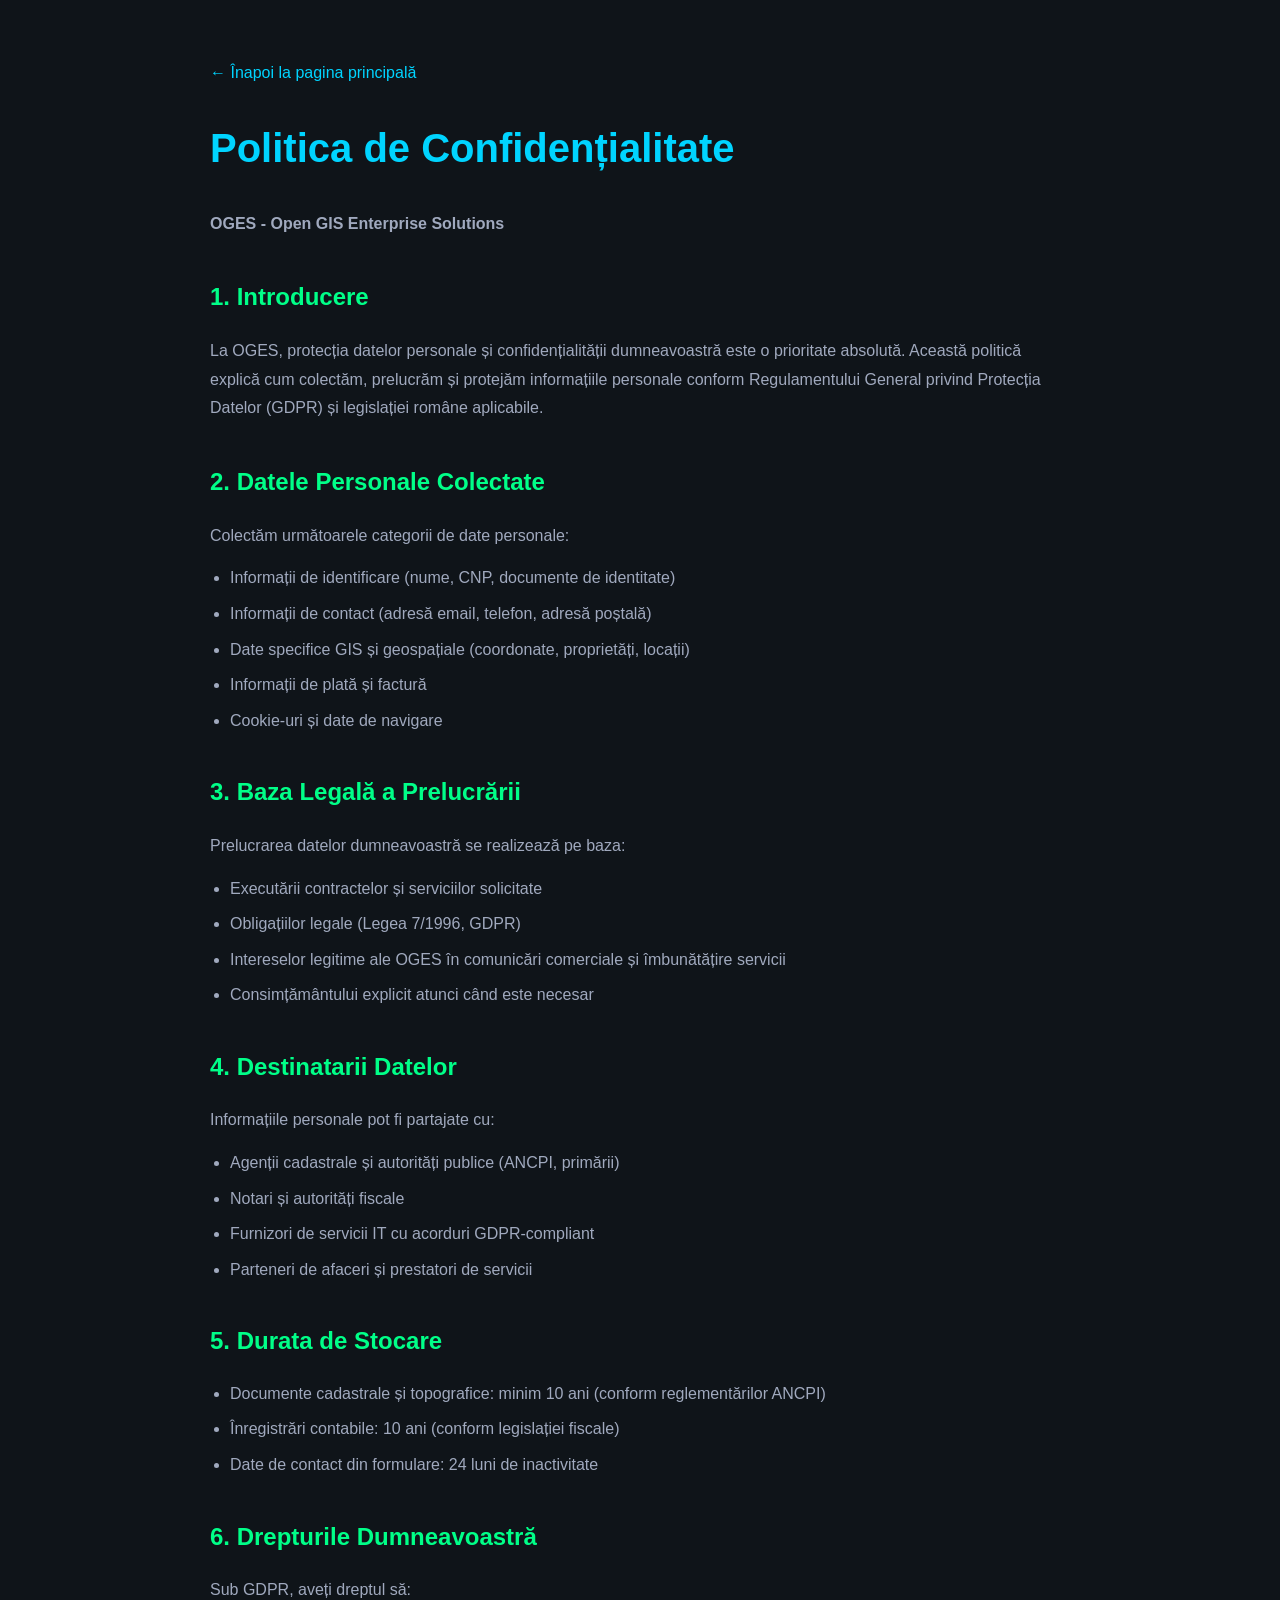
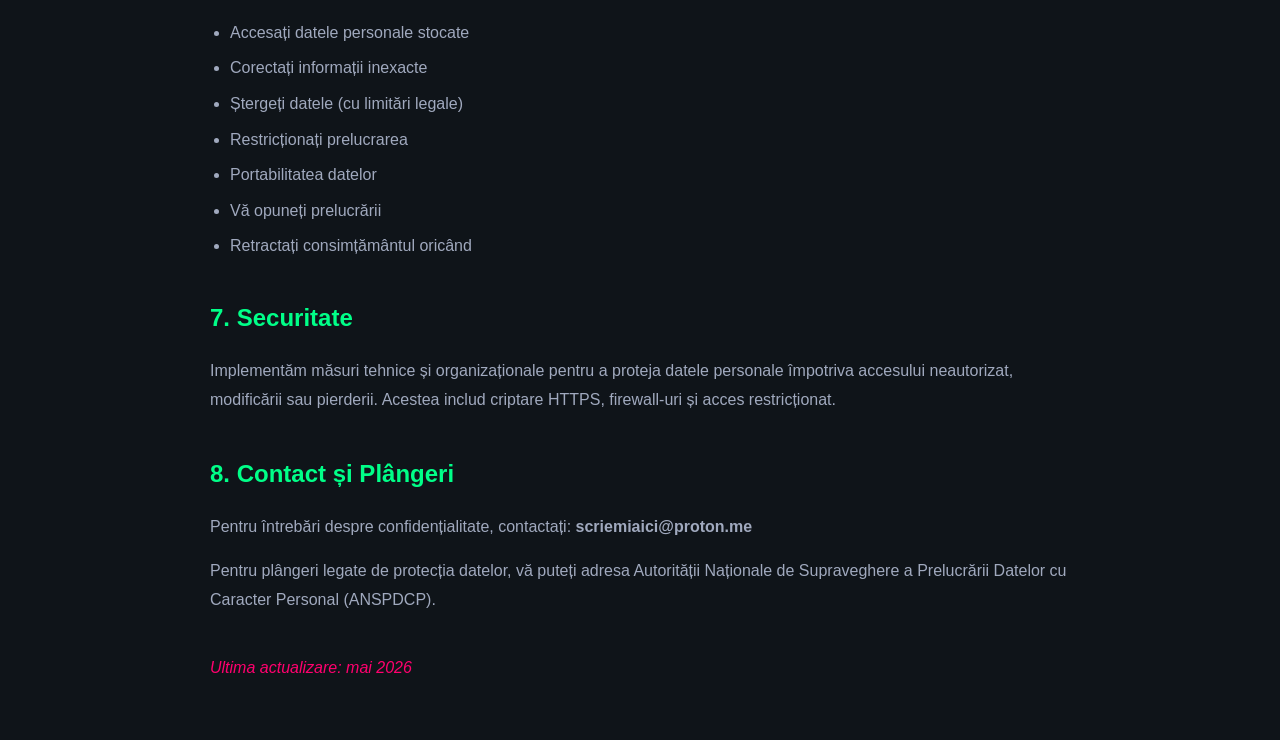
<file: mysite/confidentialitate.html>
<!DOCTYPE html>
<html lang="ro">
<head>
	<meta charset="UTF-8">
	<meta name="viewport" content="width=device-width, initial-scale=1.0">
	<meta http-equiv="X-UA-Compatible" content="IE=edge">
	<title>Politica de Confidențialitate | OGES - Soluții GIS</title>
	<meta name="description" content="Politica de confidențialitate OGES - Open GIS Enterprise Solutions. Protecția datelor personale conform GDPR. Înțelegeți cum procesăm și protejăm informațiile dumneavoastră.">
	<meta name="robots" content="index, follow">
	<link rel="canonical" href="https://oges.ro/confidentialitate.html">
	<meta property="og:title" content="Politica de Confidențialitate - OGES">
	<meta property="og:description" content="Descoperați cum OGES protejează datele personale conform GDPR și legislației române.">
	<meta property="og:url" content="https://oges.ro/confidentialitate.html">
	<meta property="og:type" content="website">
	<link rel="stylesheet" href="assets/css/dark-tech.min.css?v=2.0">
	<style>
		:root {
			--primary: #00d4ff;
			--secondary: #00ff88;
			--accent: #ff006e;
			--bg-dark: #0f1419;
			--bg-card: #1a1f2e;
			--text-primary: #ffffff;
			--text-secondary: #a0a9be;
			--border: #2d3748;
		}
		* { margin: 0; padding: 0; box-sizing: border-box; }
		body { background: var(--bg-dark); color: var(--text-primary); font-family: 'Inter', -apple-system, BlinkMacSystemFont, sans-serif; line-height: 1.6; }
		.legal-content { max-width: 900px; margin: 0 auto; padding: 60px 20px; }
		h1 { font-size: 2.5em; margin-bottom: 30px; color: var(--primary); }
		h2 { font-size: 1.5em; margin-top: 40px; margin-bottom: 20px; color: var(--secondary); }
		p { margin-bottom: 15px; color: var(--text-secondary); line-height: 1.8; }
		ul { margin-left: 20px; margin-bottom: 20px; }
		li { margin-bottom: 10px; color: var(--text-secondary); }
		.update-date { color: var(--accent); font-style: italic; margin-top: 40px; }
		.back-link { margin-bottom: 30px; }
		.back-link a { color: var(--primary); text-decoration: none; }
		.back-link a:hover { text-decoration: underline; }
	</style>
</head>
<body>
	<div class="legal-content">
		<div class="back-link">
			<a href="index.html">← Înapoi la pagina principală</a>
		</div>

		<h1>Politica de Confidențialitate</h1>
		<p><strong>OGES - Open GIS Enterprise Solutions</strong></p>

		<h2>1. Introducere</h2>
		<p>La OGES, protecția datelor personale și confidențialității dumneavoastră este o prioritate absolută. Această politică explică cum colectăm, prelucrăm și protejăm informațiile personale conform Regulamentului General privind Protecția Datelor (GDPR) și legislației române aplicabile.</p>

		<h2>2. Datele Personale Colectate</h2>
		<p>Colectăm următoarele categorii de date personale:</p>
		<ul>
			<li>Informații de identificare (nume, CNP, documente de identitate)</li>
			<li>Informații de contact (adresă email, telefon, adresă poștală)</li>
			<li>Date specifice GIS și geospațiale (coordonate, proprietăți, locații)</li>
			<li>Informații de plată și factură</li>
			<li>Cookie-uri și date de navigare</li>
		</ul>

		<h2>3. Baza Legală a Prelucrării</h2>
		<p>Prelucrarea datelor dumneavoastră se realizează pe baza:</p>
		<ul>
			<li>Executării contractelor și serviciilor solicitate</li>
			<li>Obligațiilor legale (Legea 7/1996, GDPR)</li>
			<li>Intereselor legitime ale OGES în comunicări comerciale și îmbunătățire servicii</li>
			<li>Consimțământului explicit atunci când este necesar</li>
		</ul>

		<h2>4. Destinatarii Datelor</h2>
		<p>Informațiile personale pot fi partajate cu:</p>
		<ul>
			<li>Agenții cadastrale și autorități publice (ANCPI, primării)</li>
			<li>Notari și autorități fiscale</li>
			<li>Furnizori de servicii IT cu acorduri GDPR-compliant</li>
			<li>Parteneri de afaceri și prestatori de servicii</li>
		</ul>

		<h2>5. Durata de Stocare</h2>
		<ul>
			<li>Documente cadastrale și topografice: minim 10 ani (conform reglementărilor ANCPI)</li>
			<li>Înregistrări contabile: 10 ani (conform legislației fiscale)</li>
			<li>Date de contact din formulare: 24 luni de inactivitate</li>
		</ul>

		<h2>6. Drepturile Dumneavoastră</h2>
		<p>Sub GDPR, aveți dreptul să:</p>
		<ul>
			<li>Accesați datele personale stocate</li>
			<li>Corectați informații inexacte</li>
			<li>Ștergeți datele (cu limitări legale)</li>
			<li>Restricționați prelucrarea</li>
			<li>Portabilitatea datelor</li>
			<li>Vă opuneți prelucrării</li>
			<li>Retractați consimțământul oricând</li>
		</ul>

		<h2>7. Securitate</h2>
		<p>Implementăm măsuri tehnice și organizaționale pentru a proteja datele personale împotriva accesului neautorizat, modificării sau pierderii. Acestea includ criptare HTTPS, firewall-uri și acces restricționat.</p>

		<h2>8. Contact și Plângeri</h2>
		<p>Pentru întrebări despre confidențialitate, contactați: <strong>scriemiaici@proton.me</strong></p>
		<p>Pentru plângeri legate de protecția datelor, vă puteți adresa Autorității Naționale de Supraveghere a Prelucrării Datelor cu Caracter Personal (ANSPDCP).</p>

		<div class="update-date">
			Ultima actualizare: mai 2026
		</div>
	</div>
</body>
</html>
</file>
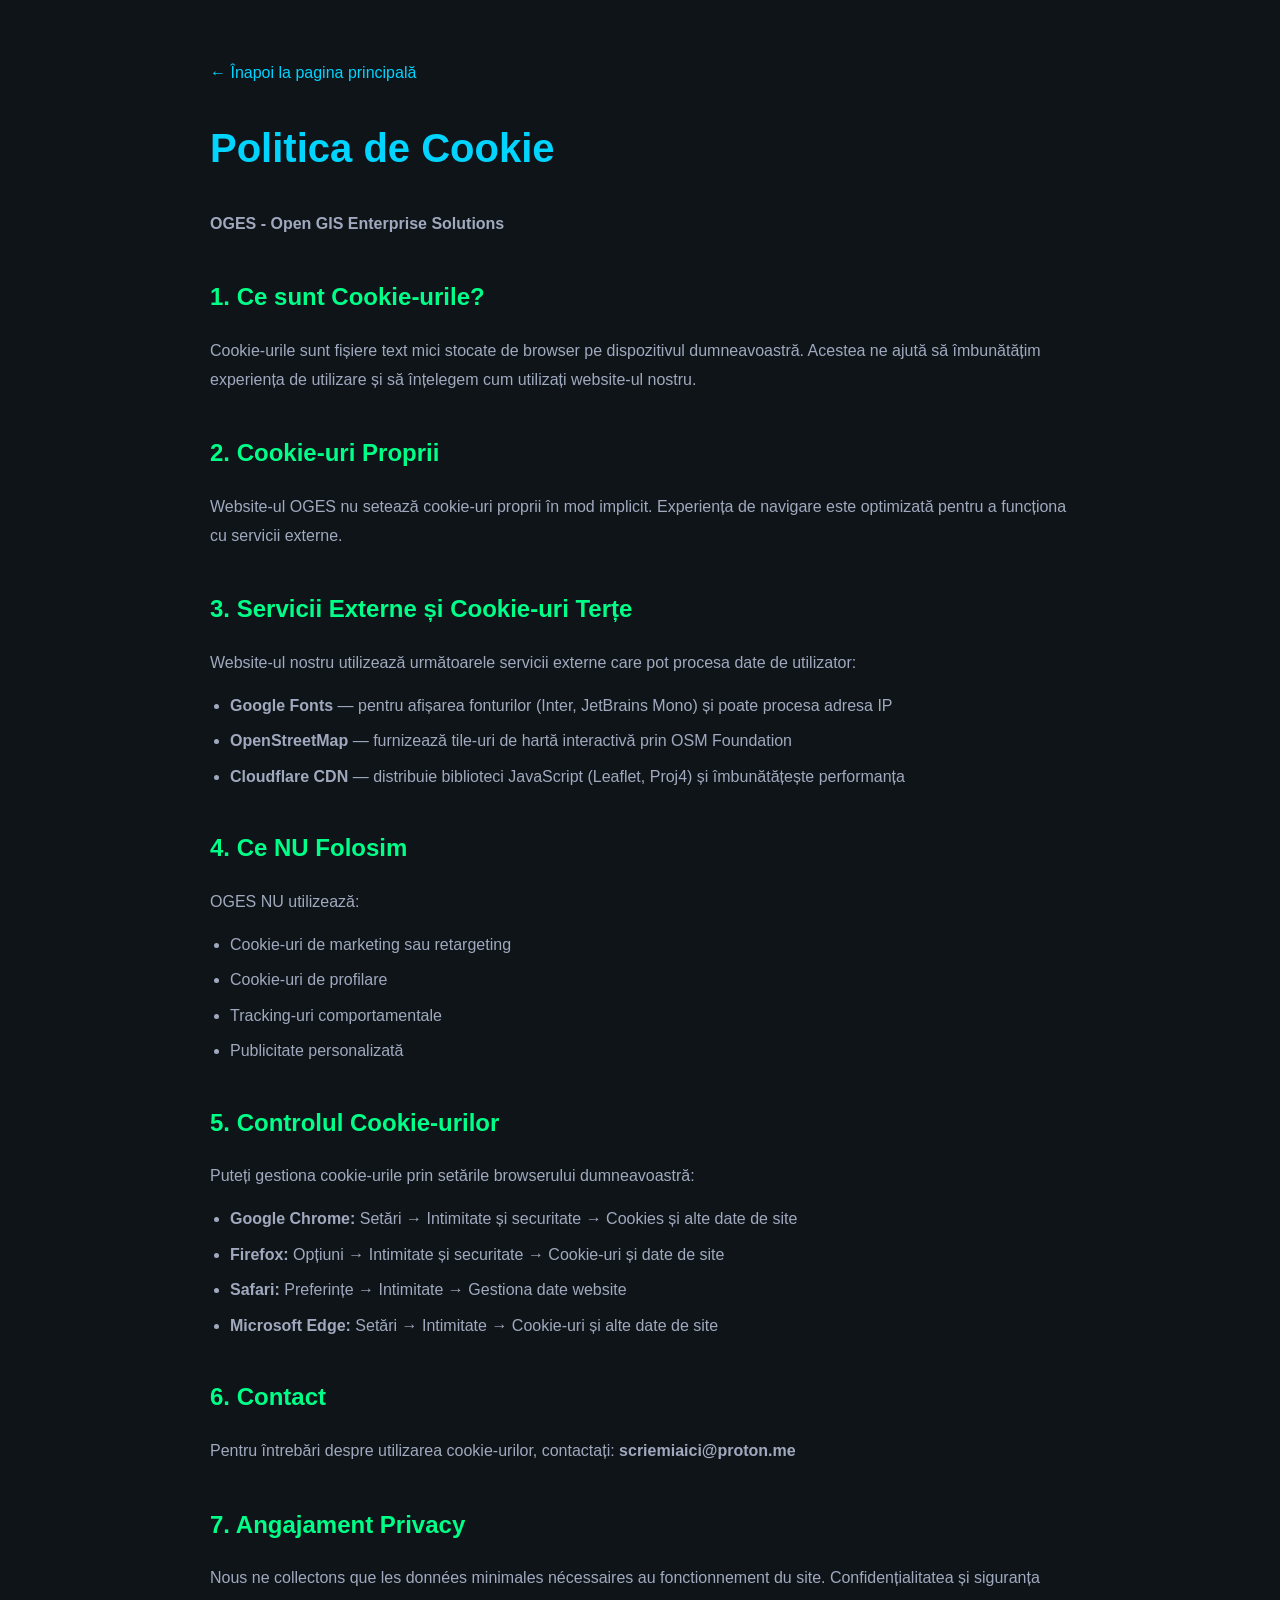
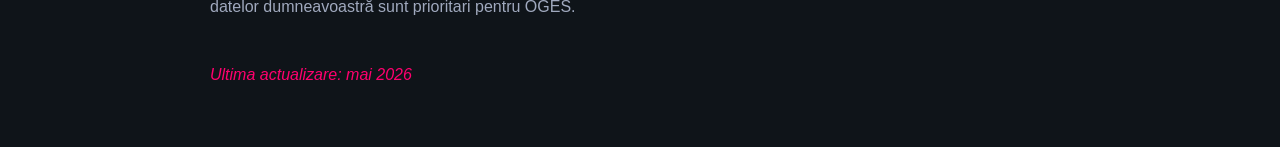
<file: mysite/cookies.html>
<!DOCTYPE html>
<html lang="ro">
<head>
	<meta charset="UTF-8">
	<meta name="viewport" content="width=device-width, initial-scale=1.0">
	<meta http-equiv="X-UA-Compatible" content="IE=edge">
	<title>Politica Cookie | OGES - Soluții GIS Profesionale</title>
	<meta name="description" content="Politica de Cookie OGES. Informații despre serviciile externe (Google Fonts, OpenStreetMap, Cloudflare) și cum controlezi cookie-urile în browser.">
	<meta name="robots" content="index, follow">
	<link rel="canonical" href="https://oges.ro/cookies.html">
	<meta property="og:title" content="Politica Cookie - OGES">
	<meta property="og:description" content="Descoperă cum utilizăm cookie-urile și servicii externe. Fără tracking, retargeting sau profilare.">
	<meta property="og:url" content="https://oges.ro/cookies.html">
	<meta property="og:type" content="website">
	<link rel="stylesheet" href="assets/css/dark-tech.min.css?v=2.0">
	<style>
		:root {
			--primary: #00d4ff;
			--secondary: #00ff88;
			--accent: #ff006e;
			--bg-dark: #0f1419;
			--bg-card: #1a1f2e;
			--text-primary: #ffffff;
			--text-secondary: #a0a9be;
			--border: #2d3748;
		}
		* { margin: 0; padding: 0; box-sizing: border-box; }
		body { background: var(--bg-dark); color: var(--text-primary); font-family: 'Inter', -apple-system, BlinkMacSystemFont, sans-serif; line-height: 1.6; }
		.legal-content { max-width: 900px; margin: 0 auto; padding: 60px 20px; }
		h1 { font-size: 2.5em; margin-bottom: 30px; color: var(--primary); }
		h2 { font-size: 1.5em; margin-top: 40px; margin-bottom: 20px; color: var(--secondary); }
		p { margin-bottom: 15px; color: var(--text-secondary); line-height: 1.8; }
		ul { margin-left: 20px; margin-bottom: 20px; }
		li { margin-bottom: 10px; color: var(--text-secondary); }
		.update-date { color: var(--accent); font-style: italic; margin-top: 40px; }
		.back-link { margin-bottom: 30px; }
		.back-link a { color: var(--primary); text-decoration: none; }
		.back-link a:hover { text-decoration: underline; }
	</style>
</head>
<body>
	<div class="legal-content">
		<div class="back-link">
			<a href="index.html">← Înapoi la pagina principală</a>
		</div>

		<h1>Politica de Cookie</h1>
		<p><strong>OGES - Open GIS Enterprise Solutions</strong></p>

		<h2>1. Ce sunt Cookie-urile?</h2>
		<p>Cookie-urile sunt fișiere text mici stocate de browser pe dispozitivul dumneavoastră. Acestea ne ajută să îmbunătățim experiența de utilizare și să înțelegem cum utilizați website-ul nostru.</p>

		<h2>2. Cookie-uri Proprii</h2>
		<p>Website-ul OGES nu setează cookie-uri proprii în mod implicit. Experiența de navigare este optimizată pentru a funcționa cu servicii externe.</p>

		<h2>3. Servicii Externe și Cookie-uri Terțe</h2>
		<p>Website-ul nostru utilizează următoarele servicii externe care pot procesa date de utilizator:</p>
		<ul>
			<li><strong>Google Fonts</strong> — pentru afișarea fonturilor (Inter, JetBrains Mono) și poate procesa adresa IP</li>
			<li><strong>OpenStreetMap</strong> — furnizează tile-uri de hartă interactivă prin OSM Foundation</li>
			<li><strong>Cloudflare CDN</strong> — distribuie biblioteci JavaScript (Leaflet, Proj4) și îmbunătățește performanța</li>
		</ul>

		<h2>4. Ce NU Folosim</h2>
		<p>OGES NU utilizează:</p>
		<ul>
			<li>Cookie-uri de marketing sau retargeting</li>
			<li>Cookie-uri de profilare</li>
			<li>Tracking-uri comportamentale</li>
			<li>Publicitate personalizată</li>
		</ul>

		<h2>5. Controlul Cookie-urilor</h2>
		<p>Puteți gestiona cookie-urile prin setările browserului dumneavoastră:</p>
		<ul>
			<li><strong>Google Chrome:</strong> Setări → Intimitate și securitate → Cookies și alte date de site</li>
			<li><strong>Firefox:</strong> Opțiuni → Intimitate și securitate → Cookie-uri și date de site</li>
			<li><strong>Safari:</strong> Preferințe → Intimitate → Gestiona date website</li>
			<li><strong>Microsoft Edge:</strong> Setări → Intimitate → Cookie-uri și alte date de site</li>
		</ul>

		<h2>6. Contact</h2>
		<p>Pentru întrebări despre utilizarea cookie-urilor, contactați: <strong>scriemiaici@proton.me</strong></p>

		<h2>7. Angajament Privacy</h2>
		<p>Nous ne collectons que les données minimales nécessaires au fonctionnement du site. Confidențialitatea și siguranța datelor dumneavoastră sunt prioritari pentru OGES.</p>

		<div class="update-date">
			Ultima actualizare: mai 2026
		</div>
	</div>
</body>
</html>
</file>
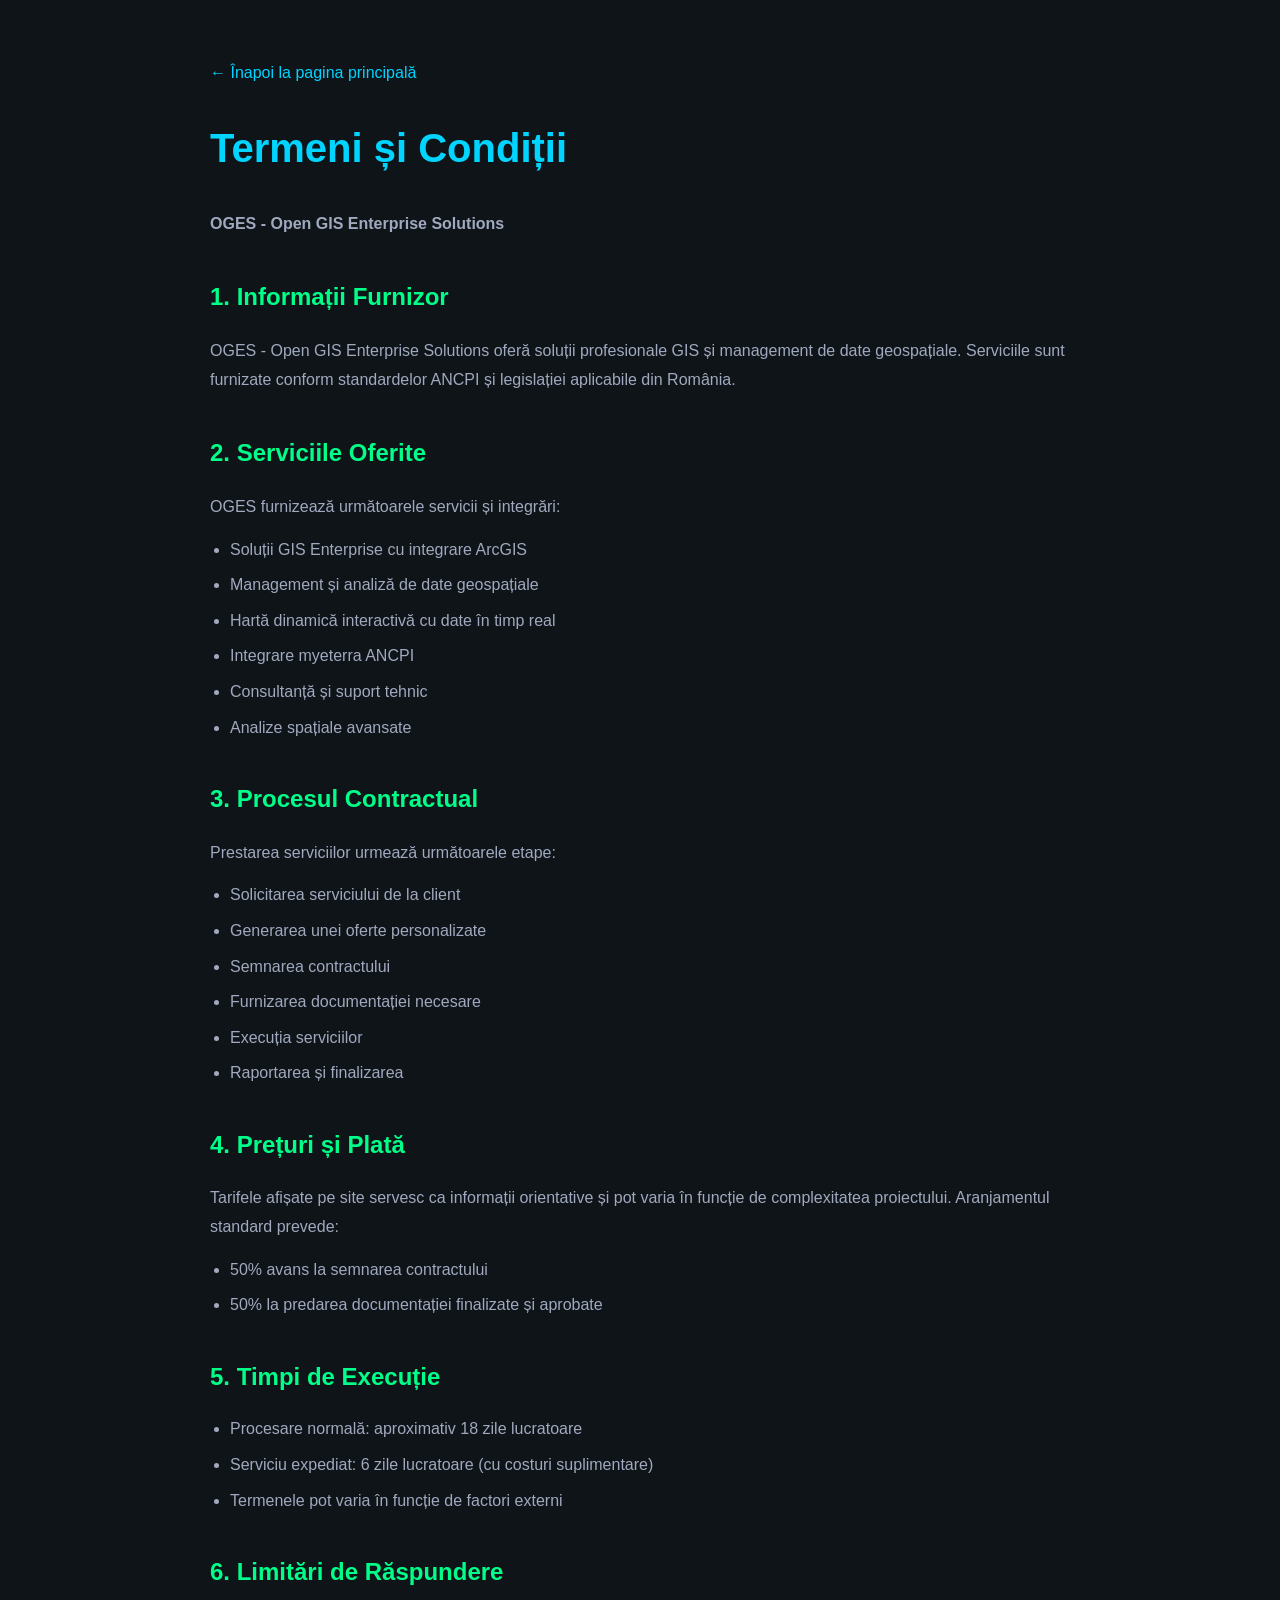
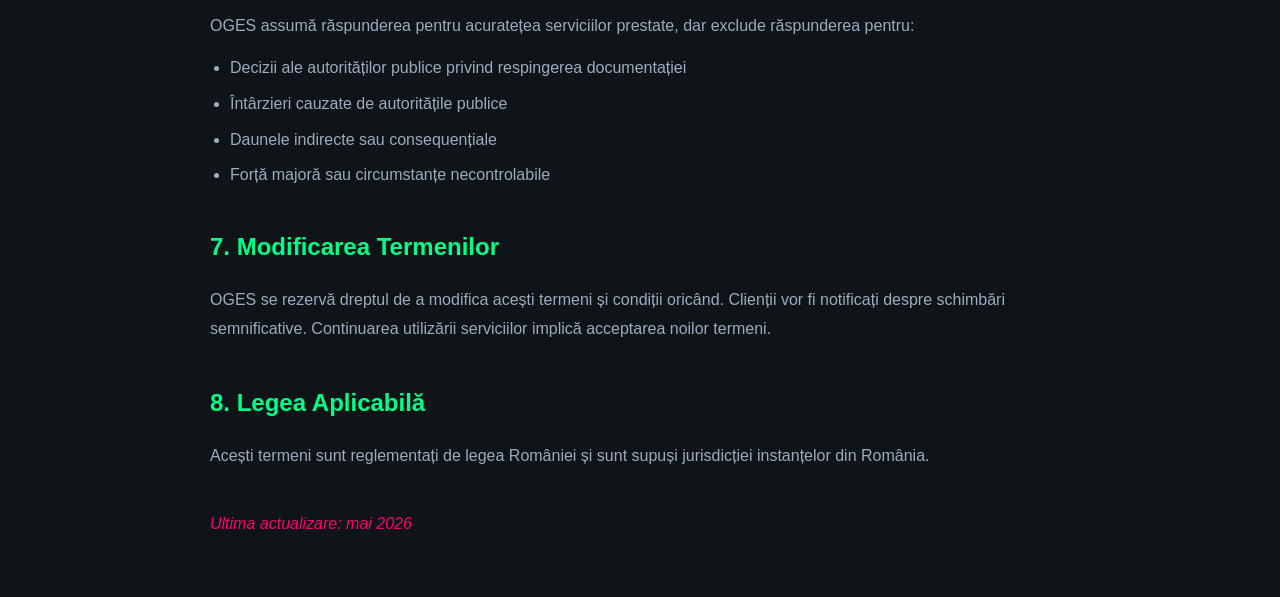
<file: mysite/termeni-conditii.html>
<!DOCTYPE html>
<html lang="ro">
<head>
	<meta charset="UTF-8">
	<meta name="viewport" content="width=device-width, initial-scale=1.0">
	<meta http-equiv="X-UA-Compatible" content="IE=edge">
	<title>Termeni și Condiții | OGES - Soluții GIS Enterprise</title>
	<meta name="description" content="Termeni și condiții OGES - Înțelegeți drepturile, obligațiile și procesul de furnizare a serviciilor GIS profesionale. Prețuri, plăți, timpi de execuție.">
	<meta name="robots" content="index, follow">
	<link rel="canonical" href="https://oges.ro/termeni-conditii.html">
	<meta property="og:title" content="Termeni și Condiții - OGES">
	<meta property="og:description" content="Termeni și condiții pentru serviciile GIS OGES. Informații despre contracte, prețuri și drepturi ale clientului.">
	<meta property="og:url" content="https://oges.ro/termeni-conditii.html">
	<meta property="og:type" content="website">
	<link rel="stylesheet" href="assets/css/dark-tech.min.css?v=2.0">
	<style>
		:root {
			--primary: #00d4ff;
			--secondary: #00ff88;
			--accent: #ff006e;
			--bg-dark: #0f1419;
			--bg-card: #1a1f2e;
			--text-primary: #ffffff;
			--text-secondary: #a0a9be;
			--border: #2d3748;
		}
		* { margin: 0; padding: 0; box-sizing: border-box; }
		body { background: var(--bg-dark); color: var(--text-primary); font-family: 'Inter', -apple-system, BlinkMacSystemFont, sans-serif; line-height: 1.6; }
		.legal-content { max-width: 900px; margin: 0 auto; padding: 60px 20px; }
		h1 { font-size: 2.5em; margin-bottom: 30px; color: var(--primary); }
		h2 { font-size: 1.5em; margin-top: 40px; margin-bottom: 20px; color: var(--secondary); }
		p { margin-bottom: 15px; color: var(--text-secondary); line-height: 1.8; }
		ul { margin-left: 20px; margin-bottom: 20px; }
		li { margin-bottom: 10px; color: var(--text-secondary); }
		.update-date { color: var(--accent); font-style: italic; margin-top: 40px; }
		.back-link { margin-bottom: 30px; }
		.back-link a { color: var(--primary); text-decoration: none; }
		.back-link a:hover { text-decoration: underline; }
	</style>
</head>
<body>
	<div class="legal-content">
		<div class="back-link">
			<a href="index.html">← Înapoi la pagina principală</a>
		</div>

		<h1>Termeni și Condiții</h1>
		<p><strong>OGES - Open GIS Enterprise Solutions</strong></p>

		<h2>1. Informații Furnizor</h2>
		<p>OGES - Open GIS Enterprise Solutions oferă soluții profesionale GIS și management de date geospațiale. Serviciile sunt furnizate conform standardelor ANCPI și legislației aplicabile din România.</p>

		<h2>2. Serviciile Oferite</h2>
		<p>OGES furnizează următoarele servicii și integrări:</p>
		<ul>
			<li>Soluții GIS Enterprise cu integrare ArcGIS</li>
			<li>Management și analiză de date geospațiale</li>
			<li>Hartă dinamică interactivă cu date în timp real</li>
			<li>Integrare myeterra ANCPI</li>
			<li>Consultanță și suport tehnic</li>
			<li>Analize spațiale avansate</li>
		</ul>

		<h2>3. Procesul Contractual</h2>
		<p>Prestarea serviciilor urmează următoarele etape:</p>
		<ul>
			<li>Solicitarea serviciului de la client</li>
			<li>Generarea unei oferte personalizate</li>
			<li>Semnarea contractului</li>
			<li>Furnizarea documentației necesare</li>
			<li>Execuția serviciilor</li>
			<li>Raportarea și finalizarea</li>
		</ul>

		<h2>4. Prețuri și Plată</h2>
		<p>Tarifele afișate pe site servesc ca informații orientative și pot varia în funcție de complexitatea proiectului. Aranjamentul standard prevede:</p>
		<ul>
			<li>50% avans la semnarea contractului</li>
			<li>50% la predarea documentației finalizate și aprobate</li>
		</ul>

		<h2>5. Timpi de Execuție</h2>
		<ul>
			<li>Procesare normală: aproximativ 18 zile lucratoare</li>
			<li>Serviciu expediat: 6 zile lucratoare (cu costuri suplimentare)</li>
			<li>Termenele pot varia în funcție de factori externi</li>
		</ul>

		<h2>6. Limitări de Răspundere</h2>
		<p>OGES assumă răspunderea pentru acuratețea serviciilor prestate, dar exclude răspunderea pentru:</p>
		<ul>
			<li>Decizii ale autorităților publice privind respingerea documentației</li>
			<li>Întârzieri cauzate de autoritățile publice</li>
			<li>Daunele indirecte sau consequențiale</li>
			<li>Forță majoră sau circumstanțe necontrolabile</li>
		</ul>

		<h2>7. Modificarea Termenilor</h2>
		<p>OGES se rezervă dreptul de a modifica acești termeni și condiții oricând. Clienții vor fi notificați despre schimbări semnificative. Continuarea utilizării serviciilor implică acceptarea noilor termeni.</p>

		<h2>8. Legea Aplicabilă</h2>
		<p>Acești termeni sunt reglementați de legea României și sunt supuși jurisdicției instanțelor din România.</p>

		<div class="update-date">
			Ultima actualizare: mai 2026
		</div>
	</div>
</body>
</html>
</file>
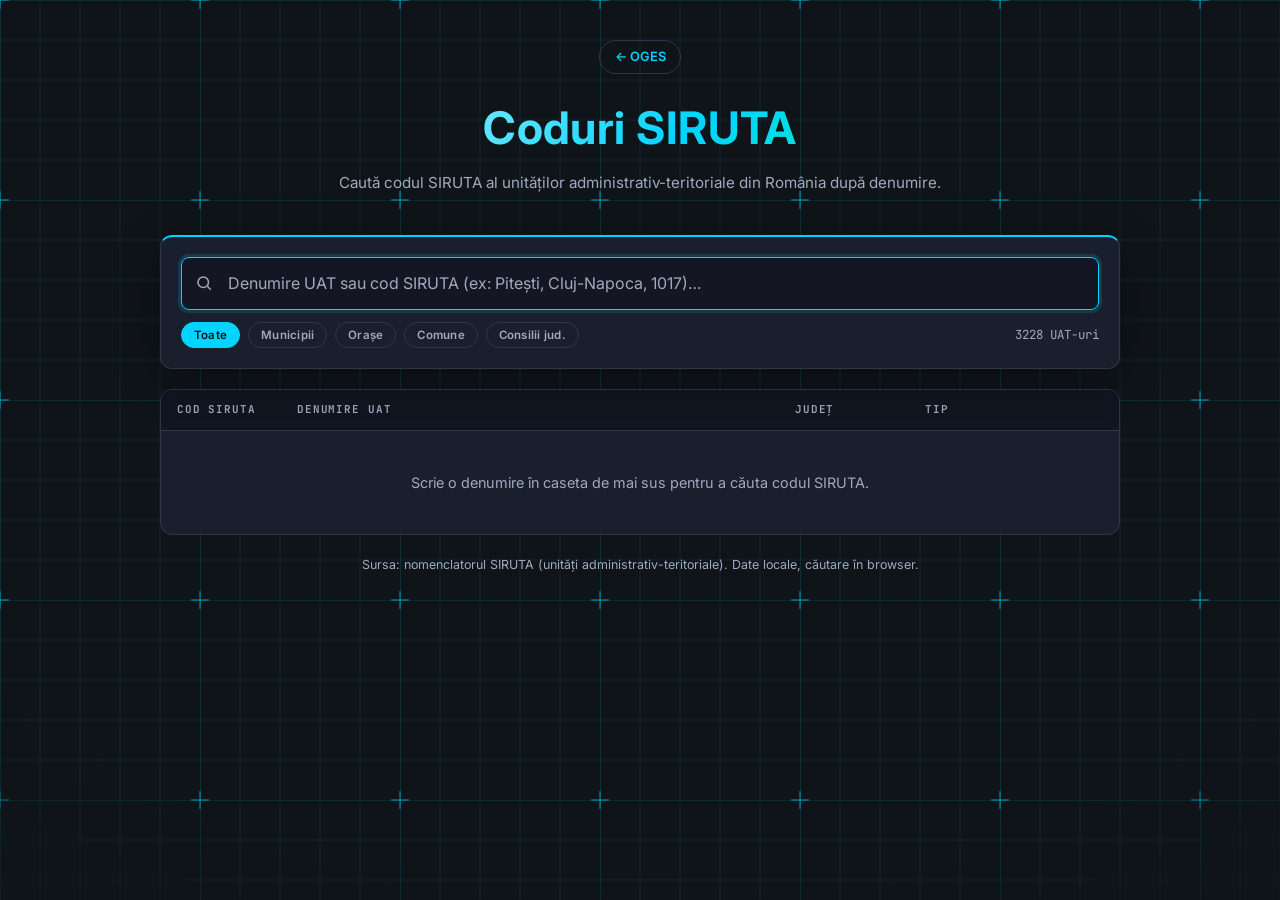
<file: mysite/assets/siruta.htm>
<!DOCTYPE html>
<html lang="ro">
<head>
<meta charset="UTF-8" />
<meta name="viewport" content="width=device-width, initial-scale=1.0" />
<title>SIRUTA — Coduri unități administrativ-teritoriale | OGES</title>
<meta name="description" content="Caută codul SIRUTA al unităților administrativ-teritoriale din România (municipii, orașe, comune, consilii județene) după denumire." />
<meta name="robots" content="index, follow" />
<link href="https://fonts.googleapis.com/css2?family=Inter:wght@300;400;500;600;700&family=JetBrains+Mono:wght@400;600&display=swap" rel="stylesheet">
<style>
	:root {
		--primary: #00d4ff;
		--secondary: #00ff88;
		--accent: #ff006e;
		--bg-dark: #0f1419;
		--bg-card: #1a1f2e;
		--text-primary: #ffffff;
		--text-secondary: #a0a9be;
		--border: #2d3748;
	}
	* { margin: 0; padding: 0; box-sizing: border-box; }
	html { -webkit-font-smoothing: antialiased; -moz-osx-font-smoothing: grayscale; }
	body {
		background: var(--bg-dark); color: var(--text-primary);
		font-family: 'Inter', -apple-system, BlinkMacSystemFont, sans-serif;
		line-height: 1.6; min-height: 100vh; padding: 0 0 4rem;
		position: relative; overflow-x: hidden;
	}

	/* Topographic survey grid background (same as home) */
	.bg-grid {
		position: fixed; inset: 0; pointer-events: none; z-index: 0;
		background-image: url("data:image/svg+xml,<svg xmlns='http://www.w3.org/2000/svg' width='200' height='200'><g fill='none' stroke='%2300d4ff'><g stroke-opacity='0.10'><path d='M40 0V200M80 0V200M120 0V200M160 0V200'/><path d='M0 40H200M0 80H200M0 120H200M0 160H200'/></g><path stroke-opacity='0.22' stroke-width='1.2' d='M0 0H200M0 0V200'/><g stroke-opacity='0.5' stroke-width='1.4'><path d='M0 0H9M0 0V9M191 0H200M200 0V9M0 200H9M0 191V200M191 200H200M200 191V200'/></g></g></svg>");
		background-size: 200px 200px;
		-webkit-mask-image: radial-gradient(ellipse 100% 95% at 50% 30%, #000 70%, transparent 100%);
		mask-image: radial-gradient(ellipse 100% 95% at 50% 30%, #000 70%, transparent 100%);
	}

	.container { max-width: 1000px; margin: 0 auto; padding: 0 1.25rem; position: relative; z-index: 1; }

	header { text-align: center; padding: 2.5rem 0 1.5rem; }
	.back-home {
		display: inline-block; font-size: 0.8rem; font-weight: 600; text-decoration: none;
		color: var(--primary); border: 1px solid var(--border); border-radius: 999px;
		padding: 0.35rem 0.9rem; margin-bottom: 1.2rem; transition: all 0.2s ease;
	}
	.back-home:hover { background: var(--primary); color: #06121a; border-color: var(--primary); }
	h1 {
		font-size: clamp(1.8rem, 5vw, 2.8rem); font-weight: 700; letter-spacing: 0.01em;
		background: linear-gradient(135deg, #fff 0%, #00d4ff 55%, #00ff88 100%);
		-webkit-background-clip: text; -webkit-text-fill-color: transparent; background-clip: text;
	}
	.subtitle { color: var(--text-secondary); font-size: 0.95rem; margin-top: 0.4rem; }

	/* Search panel */
	.search-panel {
		background: var(--bg-card); border: 1px solid var(--border);
		border-top: 2px solid var(--primary); border-radius: 12px;
		padding: 1.25rem; margin: 1rem 0 1.25rem;
		box-shadow: 0 8px 40px rgba(0, 0, 0, 0.35); position: sticky; top: 0.75rem; z-index: 5;
	}
	.search-box { position: relative; }
	.search-box svg { position: absolute; left: 14px; top: 50%; transform: translateY(-50%); color: var(--text-secondary); }
	#q {
		width: 100%; padding: 0.95rem 1rem 0.95rem 2.9rem; font-size: 1rem; font-family: inherit;
		color: var(--text-primary); background: rgba(0, 0, 0, 0.25);
		border: 1px solid var(--border); border-radius: 8px; outline: none; transition: border-color 0.2s ease;
	}
	#q::placeholder { color: var(--text-secondary); }
	#q:focus { border-color: var(--primary); box-shadow: 0 0 0 3px rgba(0, 212, 255, 0.15); }
	.filters { display: flex; flex-wrap: wrap; gap: 0.5rem; align-items: center; margin-top: 0.8rem; }
	.chip {
		font-size: 0.72rem; font-weight: 600; letter-spacing: 0.02em; cursor: pointer;
		color: var(--text-secondary); background: transparent; border: 1px solid var(--border);
		border-radius: 999px; padding: 0.3rem 0.75rem; transition: all 0.18s ease; font-family: inherit;
	}
	.chip:hover { color: var(--text-primary); }
	.chip.active { color: #06121a; background: var(--primary); border-color: var(--primary); }
	.count { margin-left: auto; font-family: 'JetBrains Mono', monospace; font-size: 0.78rem; color: var(--text-secondary); }

	/* Results */
	.results { background: var(--bg-card); border: 1px solid var(--border); border-radius: 12px; overflow: hidden; }
	table { width: 100%; border-collapse: collapse; }
	thead th {
		position: sticky; top: 0; background: #11151f; z-index: 1;
		font-family: 'JetBrains Mono', monospace; font-size: 0.68rem; font-weight: 600;
		letter-spacing: 0.08em; text-transform: uppercase; color: var(--text-secondary);
		text-align: left; padding: 0.7rem 1rem; border-bottom: 1px solid var(--border);
	}
	tbody td { padding: 0.65rem 1rem; border-bottom: 1px solid rgba(45, 55, 72, 0.5); font-size: 0.9rem; vertical-align: middle; }
	tbody tr:last-child td { border-bottom: none; }
	tbody tr:hover { background: rgba(0, 212, 255, 0.05); }
	.code { font-family: 'JetBrains Mono', monospace; font-weight: 600; color: var(--secondary); font-size: 0.95rem; }
	.name { font-weight: 600; }
	.muted { color: var(--text-secondary); }
	.tag {
		display: inline-block; font-size: 0.65rem; font-weight: 600; letter-spacing: 0.03em;
		color: var(--primary); border: 1px solid var(--border); border-radius: 5px; padding: 0.1rem 0.45rem;
	}
	mark { background: rgba(0, 212, 255, 0.28); color: inherit; border-radius: 3px; padding: 0 1px; }
	.copy-btn {
		font-family: inherit; font-size: 0.72rem; font-weight: 600; cursor: pointer;
		color: var(--primary); background: rgba(0, 212, 255, 0.08); border: 1px solid var(--border);
		border-radius: 6px; padding: 0.3rem 0.6rem; transition: all 0.18s ease; white-space: nowrap;
	}
	.copy-btn:hover { background: var(--primary); color: #06121a; border-color: var(--primary); }
	.empty, .hint { padding: 2.5rem 1rem; text-align: center; color: var(--text-secondary); }
	.foot { text-align: center; color: var(--text-secondary); font-size: 0.78rem; margin-top: 1.25rem; }
	@media (max-width: 600px) {
		.col-jud, .col-tip { display: none; }
	}
</style>
</head>
<body>
<div class="bg-grid" aria-hidden="true"></div>
<div class="container">
	<header>
		<a href="../index.html" class="back-home">← OGES</a>
		<h1>Coduri SIRUTA</h1>
		<p class="subtitle">Caută codul SIRUTA al unităților administrativ-teritoriale din România după denumire.</p>
	</header>

	<div class="search-panel">
		<div class="search-box">
			<svg width="18" height="18" viewBox="0 0 24 24" fill="none" stroke="currentColor" stroke-width="2"><circle cx="11" cy="11" r="7"/><path d="M21 21l-4.3-4.3"/></svg>
			<input id="q" type="search" autocomplete="off" placeholder="Denumire UAT sau cod SIRUTA (ex: Pitești, Cluj-Napoca, 1017)…" aria-label="Căutare unitate administrativ-teritorială" />
		</div>
		<div class="filters">
			<button class="chip active" data-tip="" type="button">Toate</button>
			<button class="chip" data-tip="M" type="button">Municipii</button>
			<button class="chip" data-tip="O" type="button">Orașe</button>
			<button class="chip" data-tip="C" type="button">Comune</button>
			<button class="chip" data-tip="CJ" type="button">Consilii jud.</button>
			<span class="count" id="count">—</span>
		</div>
	</div>

	<div class="results">
		<table>
			<thead>
				<tr>
					<th style="width:120px;">Cod SIRUTA</th>
					<th>Denumire UAT</th>
					<th class="col-jud" style="width:130px;">Județ</th>
					<th class="col-tip" style="width:120px;">Tip</th>
					<th style="width:90px;"></th>
				</tr>
			</thead>
			<tbody id="rows">
				<tr><td colspan="5" class="hint">Se încarcă datele SIRUTA…</td></tr>
			</tbody>
		</table>
	</div>

	<p class="foot">Sursa: nomenclatorul SIRUTA (unități administrativ-teritoriale). Date locale, căutare în browser.</p>
</div>

<script>
(function () {
	"use strict";
	var TIP = { CJ: "Consiliu județean", M: "Municipiu", O: "Oraș", C: "Comună", B: "Primăria Mun. București", S: "Primărie sector" };
	var MAX = 300; // câte rezultate afișăm o dată
	var data = [];
	var activeTip = "";

	var qEl = document.getElementById("q");
	var rowsEl = document.getElementById("rows");
	var countEl = document.getElementById("count");

	function norm(s) { return (s || "").normalize("NFD").replace(/[̀-ͯ]/g, "").toLowerCase(); }
	function esc(s) { return String(s).replace(/[&<>"']/g, function (c) { return ({ "&": "&amp;", "<": "&lt;", ">": "&gt;", '"': "&quot;", "'": "&#39;" })[c]; }); }

	function highlight(name, q) {
		if (!q) return esc(name);
		var nn = norm(name), nq = norm(q), i = nn.indexOf(nq);
		if (i < 0) return esc(name);
		return esc(name.slice(0, i)) + "<mark>" + esc(name.slice(i, i + q.length)) + "</mark>" + esc(name.slice(i + q.length));
	}

	function render() {
		var q = qEl.value.trim();
		var nq = norm(q);
		var numeric = /^[0-9]+$/.test(q);
		var out = [], total = 0;
		for (var i = 0; i < data.length; i++) {
			var d = data[i];
			if (activeTip && d.t !== activeTip) continue;
			var match;
			if (!q) match = true;
			else if (numeric) match = d.s.indexOf(q) === 0 || d.s === q;
			else match = norm(d.n).indexOf(nq) >= 0;
			if (!match) continue;
			total++;
			if (out.length < MAX) out.push(d);
		}
		countEl.textContent = total + (total === 1 ? " rezultat" : " rezultate") + (total > MAX ? " (primele " + MAX + ")" : "");
		if (!total) {
			rowsEl.innerHTML = '<tr><td colspan="5" class="empty">Niciun rezultat pentru „' + esc(q) + '".</td></tr>';
			return;
		}
		var html = "";
		for (var j = 0; j < out.length; j++) {
			var r = out[j];
			html += '<tr>' +
				'<td><span class="code">' + esc(r.s) + '</span></td>' +
				'<td class="name">' + highlight(r.n, numeric ? "" : q) + '</td>' +
				'<td class="col-jud muted">' + esc(r.j) + '</td>' +
				'<td class="col-tip"><span class="tag">' + esc(TIP[r.t] || r.t) + '</span></td>' +
				'<td><button class="copy-btn" data-code="' + esc(r.s) + '">Copiază</button></td>' +
				'</tr>';
		}
		rowsEl.innerHTML = html;
	}

	rowsEl.addEventListener("click", function (e) {
		var b = e.target.closest(".copy-btn");
		if (!b) return;
		var code = b.getAttribute("data-code");
		var done = function () { var t = b.textContent; b.textContent = "✓ Copiat"; setTimeout(function () { b.textContent = t; }, 1200); };
		if (navigator.clipboard && navigator.clipboard.writeText) {
			navigator.clipboard.writeText(code).then(done).catch(function () {});
		} else {
			var ta = document.createElement("textarea"); ta.value = code; ta.style.position = "fixed"; ta.style.opacity = "0";
			document.body.appendChild(ta); ta.select(); try { document.execCommand("copy"); done(); } catch (e2) {} document.body.removeChild(ta);
		}
	});

	document.querySelectorAll(".chip").forEach(function (c) {
		c.addEventListener("click", function () {
			document.querySelectorAll(".chip").forEach(function (x) { x.classList.remove("active"); });
			c.classList.add("active");
			activeTip = c.getAttribute("data-tip");
			render();
		});
	});

	var t = null;
	qEl.addEventListener("input", function () { clearTimeout(t); t = setTimeout(render, 60); });

	fetch("siruta_data.json")
		.then(function (r) { if (!r.ok) throw new Error("HTTP " + r.status); return r.json(); })
		.then(function (d) {
			data = d;
			rowsEl.innerHTML = '<tr><td colspan="5" class="hint">Scrie o denumire în caseta de mai sus pentru a căuta codul SIRUTA.</td></tr>';
			countEl.textContent = data.length + " UAT-uri";
			qEl.focus();
		})
		.catch(function (err) {
			rowsEl.innerHTML = '<tr><td colspan="5" class="empty">Nu s-au putut încărca datele SIRUTA (' + esc(err.message) + ').</td></tr>';
		});
})();
</script>
</body>
</html>
</file>
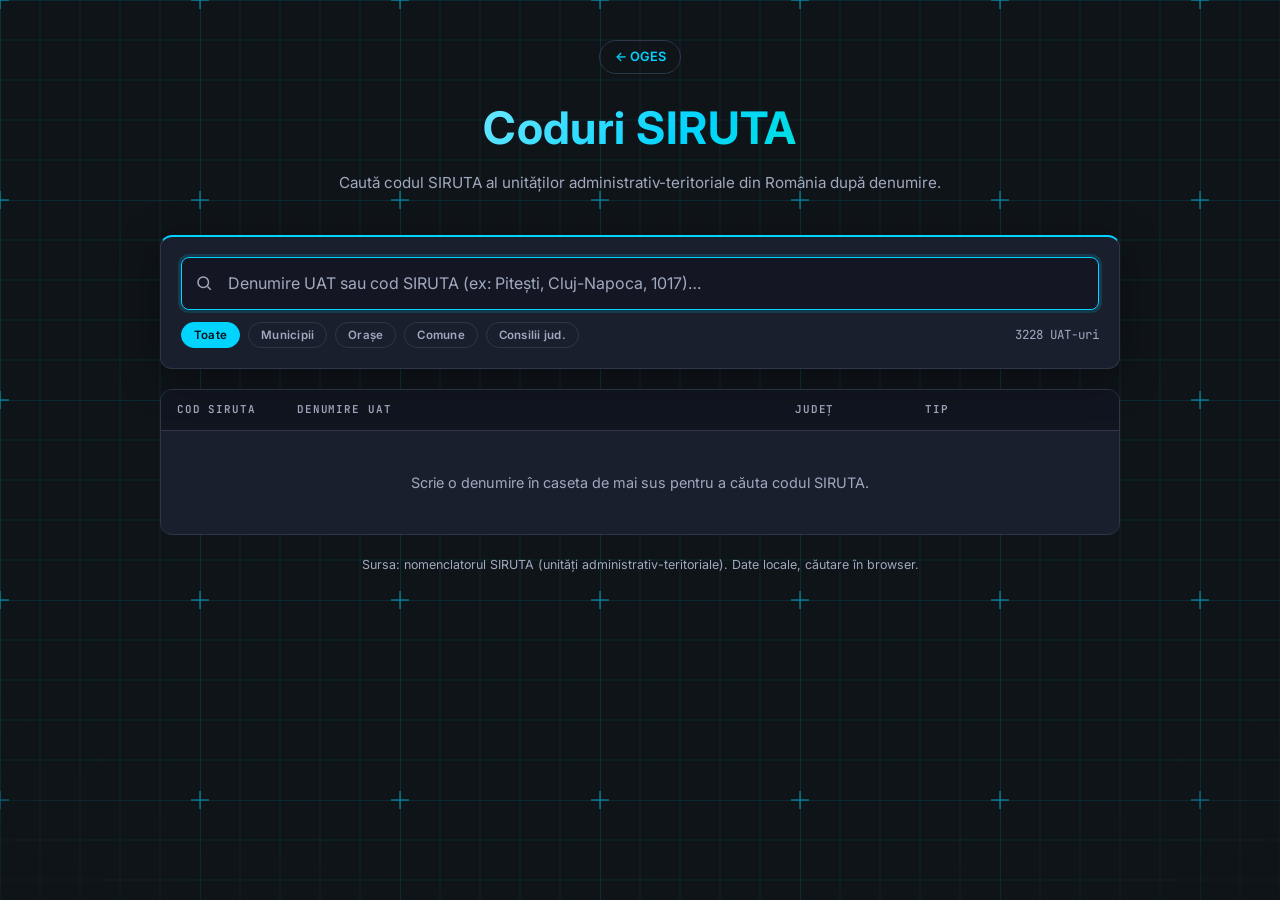
<file: mysite/assets/siruta_files/tabstrip.htm>
<html>
<head>
<meta http-equiv=Content-Type content="text/html; charset=windows-1252">
<meta name=ProgId content=Excel.Sheet>
<meta name=Generator content="Microsoft Excel 15">
<link id=Main-File rel=Main-File href="../siruta.htm">

<script language="JavaScript">
<!--
if (window.name!="frTabs")
 window.location.replace(document.all.item("Main-File").href);
//-->
</script>
<style>
<!--
A {
    text-decoration:none;
    color:#000000;
    font-size:9pt;
}
-->
</style>
</head>
<body topmargin=0 leftmargin=0 bgcolor="#808080">
<table border=0 cellspacing=1>
 <tr>
 <td bgcolor="#FFFFFF" nowrap><b><small><small>&nbsp;<a href="sheet001.htm" target="frSheet"><font face="Arial" color="#000000">toata tara</font></a>&nbsp;</small></small></b></td>

 </tr>
</table>
</body>
</html>
</file>
<file: mysite/assets/css/dark-tech.min.css>
:root{--primary:#00d4ff;--secondary:#00ff88;--accent:#ff006e;--bg-dark:#0f1419;--bg-card:#1a1f2e;--text-primary:#fff;--text-secondary:#a0a9be;--border:#2d3748;--transition:all .3s cubic-bezier(.4,0,.2,1)}*{margin:0;padding:0;box-sizing:border-box}html{-webkit-font-smoothing:antialiased;-moz-osx-font-smoothing:grayscale;scroll-behavior:smooth}body{background:var(--bg-dark);color:var(--text-primary);font-family:'Inter',-apple-system,BlinkMacSystemFont,sans-serif;line-height:1.6;overflow-x:hidden;font-size:16px}body.is-preload *{animation:none!important;transition:none!important}a{color:var(--primary);text-decoration:none;transition:var(--transition)}a:hover{color:var(--secondary)}.container{max-width:1200px;margin:0 auto;padding:0 2rem}img{max-width:100%;height:auto;display:block}.bg-gradient{position:fixed;top:0;left:0;width:100%;height:100%;background:linear-gradient(135deg,rgba(0,212,255,.05) 0%,rgba(0,255,136,.02) 50%,rgba(255,0,110,.02) 100%);pointer-events:none;z-index:-2}.bg-blur{position:fixed;top:0;left:0;width:100%;height:100%;backdrop-filter:blur(40px);-webkit-backdrop-filter:blur(40px);pointer-events:none;z-index:-1}/* Navbar */
.navbar{position:sticky;top:0;z-index:100;background:rgba(15,20,25,.5);backdrop-filter:blur(20px);-webkit-backdrop-filter:blur(20px);border-bottom:1px solid var(--border);transition:var(--transition)}.navbar.scrolled{background:rgba(15,20,25,.8);box-shadow:0 10px 30px rgba(0,0,0,.3)}.navbar .container{display:flex;justify-content:space-between;align-items:center;padding:1rem 2rem}.logo{display:flex;align-items:center;gap:.5rem;font-weight:700;font-size:1.25rem;background:linear-gradient(135deg,var(--primary),var(--secondary));-webkit-background-clip:text;-webkit-text-fill-color:transparent;background-clip:text}.logo svg{filter:drop-shadow(0 0 8px rgba(0,212,255,.3))}.nav-links{display:flex;list-style:none;gap:2rem;align-items:center}.nav-link{color:var(--text-secondary);font-weight:500;padding:.5rem 1rem;border-radius:.5rem;transition:var(--transition);position:relative}.nav-link:hover{color:var(--text-primary);background:rgba(0,212,255,.1)}.nav-link-highlight{background:linear-gradient(135deg,var(--primary),var(--secondary));-webkit-background-clip:text;-webkit-text-fill-color:transparent;background-clip:text;font-weight:600}/* Hero Section */
.hero{padding:6rem 0;display:grid;grid-template-columns:1fr 1fr;gap:4rem;align-items:center;min-height:calc(100vh - 80px);position:relative}.hero-content h1{font-size:3.5rem;font-weight:700;line-height:1.2;margin:1.5rem 0}.gradient-text{background:linear-gradient(135deg,var(--primary),var(--secondary));-webkit-background-clip:text;-webkit-text-fill-color:transparent;background-clip:text}.badge{display:inline-block;background:rgba(0,212,255,.1);border:1px solid var(--primary);color:var(--primary);padding:.5rem 1.5rem;border-radius:50px;font-size:.85rem;font-weight:600;margin-bottom:1rem}.hero-subtitle{color:var(--text-secondary);font-size:1.25rem;line-height:1.8}.text-link{color:var(--primary);font-weight:600;text-decoration:underline;transition:var(--transition)}.text-link:hover{color:var(--secondary)}.cta-buttons{display:flex;gap:1rem;margin-top:2rem}.btn{display:inline-flex;align-items:center;gap:.5rem;padding:1rem 2rem;border-radius:.75rem;font-weight:600;transition:var(--transition);cursor:pointer;border:none;font-size:1rem}.btn-primary{background:linear-gradient(135deg,var(--primary),var(--secondary));color:#000;box-shadow:0 0 20px rgba(0,212,255,.3)}.btn-primary:hover{transform:translateY(-2px);box-shadow:0 0 30px rgba(0,212,255,.5)}.btn-secondary{background:transparent;border:1.5px solid var(--primary);color:var(--primary)}.btn-secondary:hover{background:rgba(0,212,255,.1)}.hero-visual{position:relative;height:400px}.map-preview{width:100%;height:100%;background:linear-gradient(135deg,rgba(0,212,255,.1),rgba(0,255,136,.05));border:1px solid var(--border);border-radius:1rem;padding:1.5rem;overflow:hidden;box-shadow:inset 0 0 20px rgba(0,212,255,.05)}.map-svg{width:100%;height:100%;filter:drop-shadow(0 0 10px rgba(0,212,255,.2))}/* Services Section */
.services{padding:6rem 0;text-align:center}.section-title{font-size:2.5rem;font-weight:700;margin-bottom:3rem;background:linear-gradient(135deg,var(--primary),var(--secondary));-webkit-background-clip:text;-webkit-text-fill-color:transparent;background-clip:text}.services-grid{display:grid;grid-template-columns:repeat(auto-fit,minmax(280px,1fr));gap:2rem}.service-card{display:flex;flex-direction:column;padding:2rem;border-radius:1rem;border:1px solid var(--border);background:rgba(26,31,46,.4);transition:var(--transition);position:relative;overflow:hidden}.service-card::before{content:'';position:absolute;top:0;left:0;width:100%;height:100%;background:linear-gradient(135deg,rgba(0,212,255,.1),rgba(0,255,136,.05));opacity:0;transition:var(--transition);pointer-events:none}.service-card:hover{transform:translateY(-8px);border-color:var(--primary);box-shadow:0 20px 40px rgba(0,212,255,.1)}.service-card:hover::before{opacity:1}.card-icon{width:60px;height:60px;background:linear-gradient(135deg,var(--primary),var(--secondary));border-radius:.75rem;display:flex;align-items:center;justify-content:center;color:#000;font-weight:700;margin-bottom:1rem;transition:var(--transition);flex-shrink:0}.card-icon.accent{background:linear-gradient(135deg,var(--accent),#ff3d5a)}.card-icon.secondary{background:linear-gradient(135deg,var(--secondary),#00ff88)}.card-icon.primary{background:linear-gradient(135deg,var(--primary),#0099cc)}.service-card h3{font-size:1.25rem;margin-bottom:.75rem;text-align:left}.service-card p{color:var(--text-secondary);text-align:left;flex-grow:1}.card-arrow{display:inline-block;margin-top:1rem;transition:var(--transition);font-size:1.5rem}.service-card:hover .card-arrow{transform:translateX(4px)}/* Features Section */
.features{padding:6rem 0}.features-grid{display:grid;grid-template-columns:repeat(auto-fit,minmax(200px,1fr));gap:2rem}.feature-item{padding:2rem;background:rgba(26,31,46,.4);border:1px solid var(--border);border-radius:1rem;text-align:center;transition:var(--transition)}.feature-item:hover{transform:translateY(-4px);border-color:var(--primary)}.feature-icon{font-size:2.5rem;margin-bottom:1rem}.feature-item h3{font-size:1.1rem;margin-bottom:.5rem}.feature-item p{color:var(--text-secondary);font-size:.95rem}/* Contact Section */
.contact{padding:6rem 0}.contact-card{max-width:600px;margin:0 auto;padding:3rem;border-radius:1rem;border:1px solid var(--border);background:rgba(26,31,46,.6);text-align:center}.contact-card h2{font-size:2rem;margin-bottom:.5rem}.contact-card>p{color:var(--text-secondary);margin-bottom:2rem}.contact-methods{display:flex;flex-direction:column;gap:1.5rem}.contact-method{display:flex;align-items:center;gap:1rem;padding:1.5rem;background:rgba(0,212,255,.05);border-radius:.75rem;border:1px solid var(--border);transition:var(--transition)}.contact-method:hover{background:rgba(0,212,255,.1);border-color:var(--primary)}.contact-icon{font-size:2rem}.contact-label{display:block;color:var(--text-secondary);font-size:.85rem}.contact-value{display:block;color:var(--text-primary);font-weight:600}.contact-divider{height:1px;background:var(--border)}.qr-section{text-align:center}.qr-label{display:block;color:var(--text-secondary);margin-bottom:1rem;font-size:.9rem}.qr-section img{margin:0 auto;border-radius:.75rem;border:1px solid var(--border);padding:.5rem}/* Footer */
.footer{background:rgba(26,31,46,.5);border-top:1px solid var(--border);padding:4rem 0 2rem;margin-top:6rem}.footer-content{display:grid;grid-template-columns:repeat(auto-fit,minmax(200px,1fr));gap:3rem;margin-bottom:3rem}.footer-section h4{font-size:1.1rem;margin-bottom:1rem;color:var(--text-primary)}.footer-section p{color:var(--text-secondary);font-size:.95rem}.footer-section ul{list-style:none}.footer-section li{margin-bottom:.5rem}.footer-section a{color:var(--text-secondary);transition:var(--transition)}.footer-section a:hover{color:var(--primary)}.footer-bottom{text-align:center;padding-top:2rem;border-top:1px solid var(--border);color:var(--text-secondary)}.footer-small{font-size:.85rem;margin-top:.5rem}/* Glass Effect */
.glass-effect{background:rgba(26,31,46,.3);backdrop-filter:blur(10px);-webkit-backdrop-filter:blur(10px);border:1px solid rgba(0,212,255,.1)}/* Animations */
@keyframes fadeIn{from{opacity:0}to{opacity:1}}@keyframes slideUp{from{opacity:0;transform:translateY(30px)}to{opacity:1;transform:translateY(0)}}@keyframes slideDown{from{opacity:0;transform:translateY(-30px)}to{opacity:1;transform:translateY(0)}}.animate-fade-in{animation:fadeIn .6s ease-out}.animate-slide-up{animation:slideUp .6s ease-out}.animate-slide-down{animation:slideDown .6s ease-out}/* Responsive */
@media(max-width:768px){.nav-links{gap:1rem}.hero{grid-template-columns:1fr;gap:2rem;min-height:auto;padding:3rem 0}.hero-content h1{font-size:2.5rem}.hero-visual{height:250px}.services-grid{grid-template-columns:1fr}.features-grid{grid-template-columns:repeat(2,1fr)}.section-title{font-size:2rem}.cta-buttons{flex-direction:column}}@media(max-width:480px){.container{padding:0 1rem}.hero-content h1{font-size:2rem}.hero-subtitle{font-size:1rem}.nav-links{gap:.5rem}.nav-link{padding:.25rem .75rem;font-size:.9rem}.features-grid{grid-template-columns:1fr}.footer-content{grid-template-columns:1fr;gap:1.5rem}}
</file>
